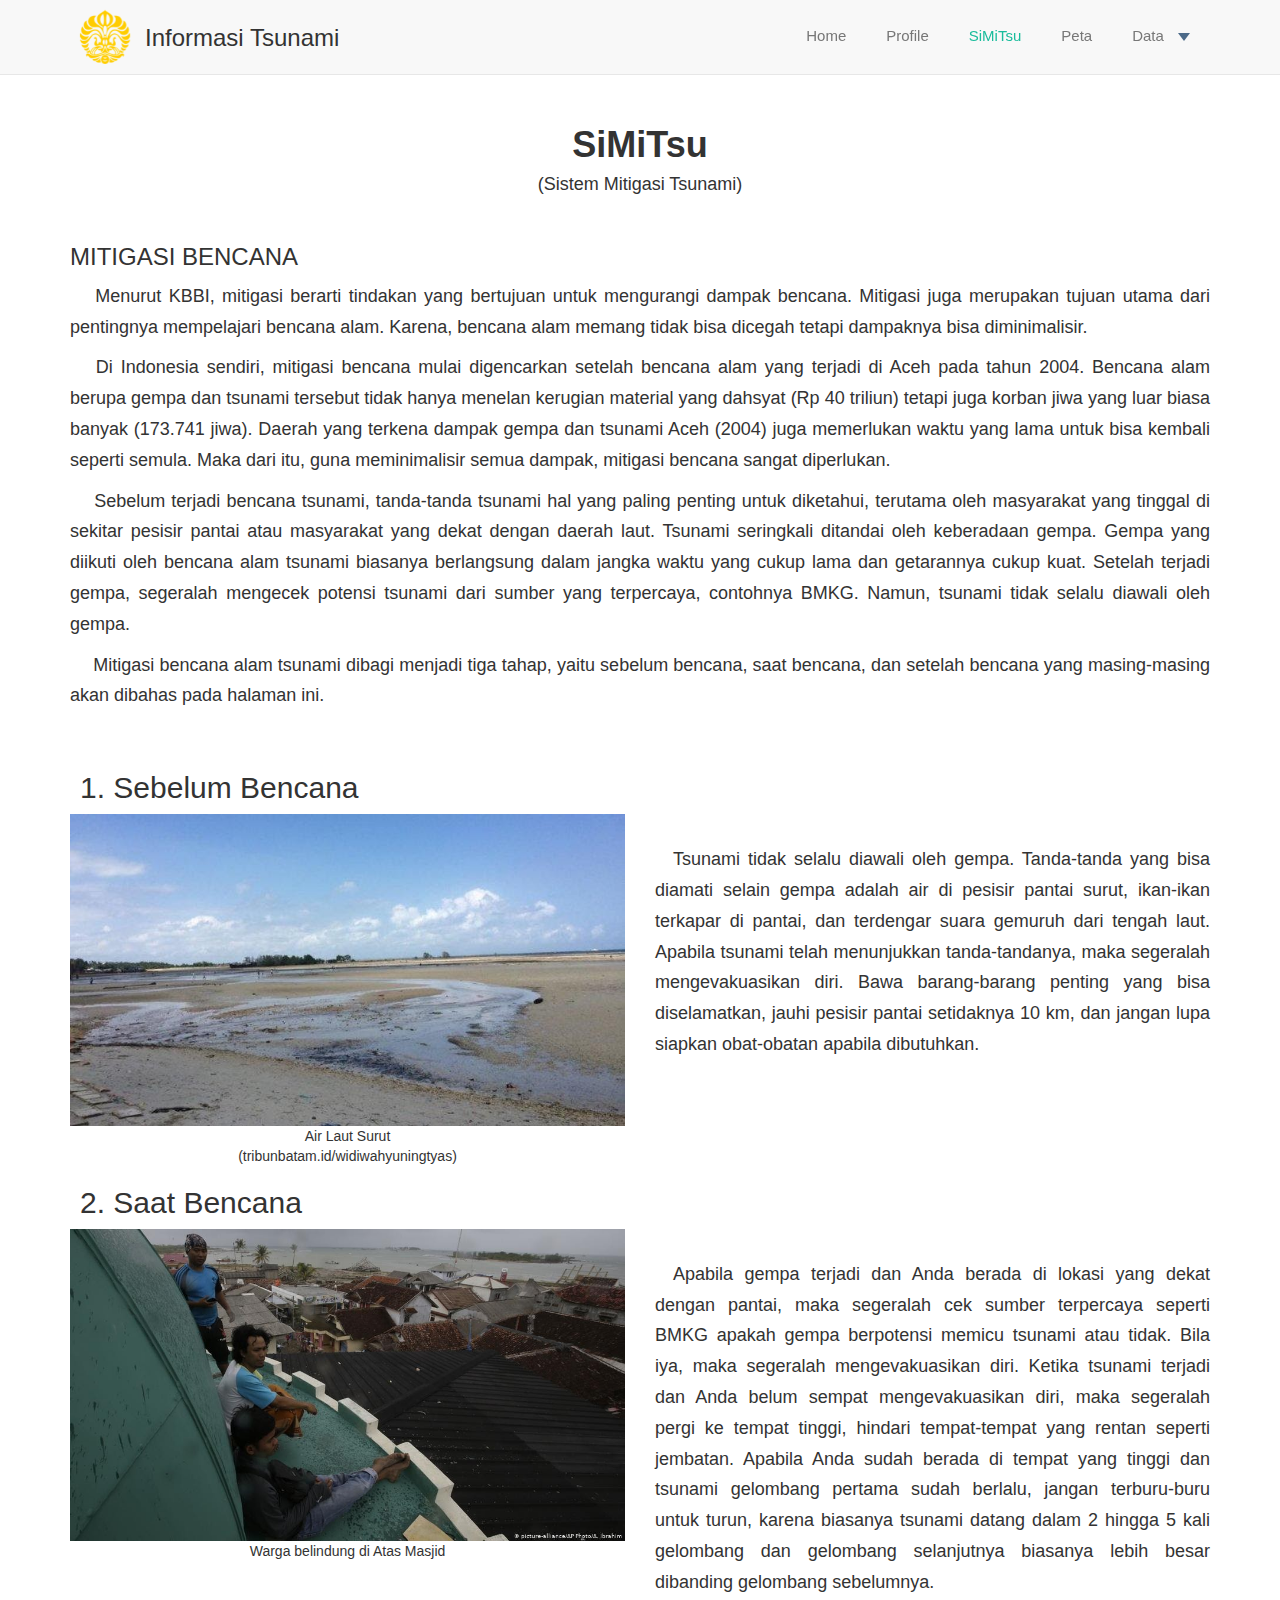
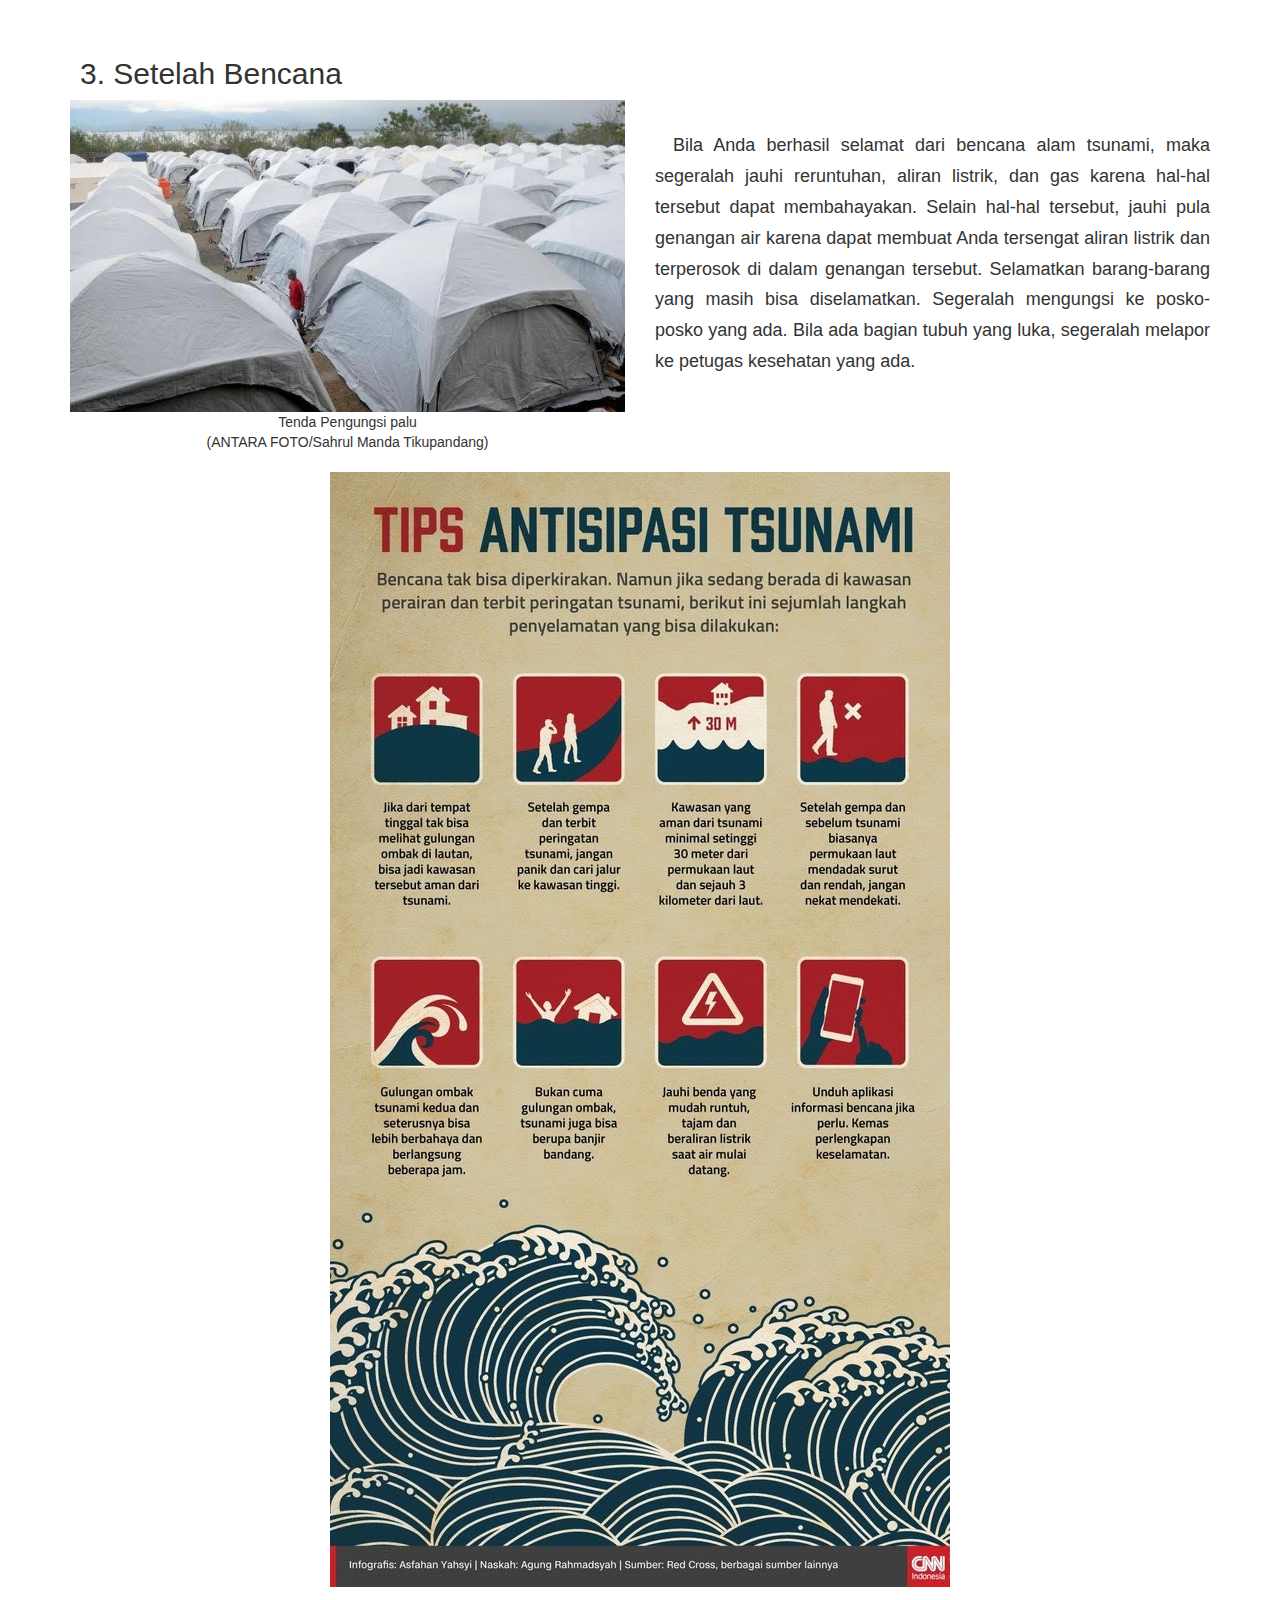
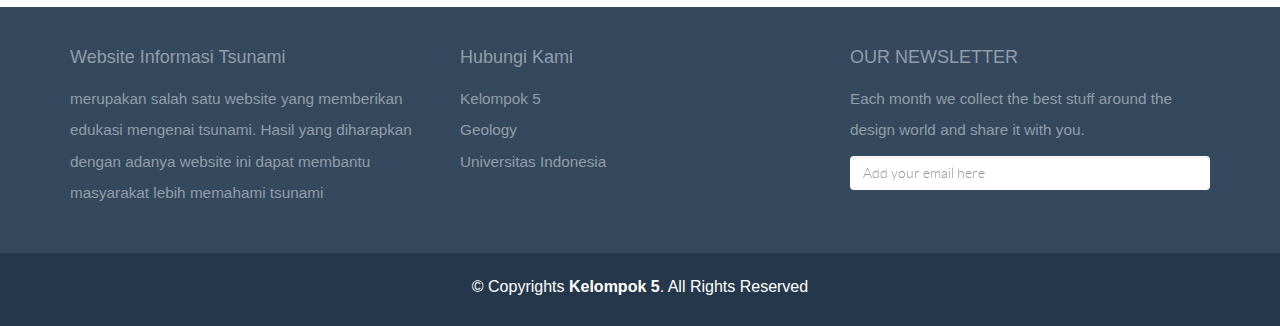
<file: mitigasi.html>
<!DOCTYPE html>
<html lang="en">

<head>
  <meta charset="utf-8">
  <title>Informasi mengenai tsunami di indonesia</title>
  <meta content="width=device-width, initial-scale=1.0" name="viewport">
  <meta content="" name="keywords">
  <meta content="" name="description">

  <!-- Favicons -->
  <link href="img/logo.png" rel="icon">
  <link href="img/logo.png" rel="apple-touch-icon">

  <!-- Libraries CSS Files -->
  <link href="lib/flat-ui/css/flat-ui.css" rel="stylesheet">
  <!-- Bootstrap CSS File -->
  <link href="css/bootstrap.min.css" rel="stylesheet">

  <!-- Main Stylesheet File -->
  <link href="css/style.css" rel="stylesheet">


  <!-- =======================================================
      Template Name: AL
      Template URL: https://templatemag.com/good-bootstrap-corporate-template/
      Author: TemplateMag.com
      License: https://templatemag.com/license/
    ======================================================= -->
</head>

<body>


  <!-- Fixed navbar-bs -->
  <div class="navbar navbar-default navbar-fixed-top">
    <div class="container-bs">
      <div class="navbar-header">
        <button type="button" class="navbar-toggle" data-toggle="collapse" data-target=".navbar-collapse">
          <span class="icon-bar"></span>
          <span class="icon-bar"></span>
          <span class="icon-bar"></span>
        </button>

        <a style="float: left;" href="./">
          <img style="margin: 10px;" src="img/logo.png " alt="" width="50">
        </a>
        <h3 class="navbar-kiri" href="">Informasi Tsunami</h3>
      </div>

      <div class="navbar-collapse collapse">
        <ul class="nav navbar-nav">
          <li>
            <a href="./">Home</a>
          </li>
          <li><a href="profile.html">Profile</a></li>
          <li class="dropdown active"><a href="mitigasi.html">SiMiTsu</a></li>
          <li><a href="peta.html">Peta</a></li>
          <!-- <li><a href="statistik.html">Data</a></li> -->

          <li class="dropdown">
            <a href="#" class="dropdown-toggle" data-toggle="dropdown">Data <b class="caret"></b></a>
            <ul class="dropdown-menu">
              <li><a href="statistik.html">Statistik</a></li>
              <li><a href="refrensi.html">Refrensi</a></li>
            </ul>
          </li>
          <!-- <li class="dropdown active">
            <a href="#" class="dropdown-toggle" data-toggle="dropdown">Portfolios <b class="caret"></b></a>
            <ul class="dropdown-menu">
              <li><a href="portfolio.html">Portfolio</a></li>
              <li><a href="portfolio4.html">Portfolio 4 Columns</a></li>
              <li class="active"><a href="project-single.html">Single Project</a></li>
            </ul>
          </li> -->
        </ul>
      </div>
      <!--/.nav-collapse -->
    </div>
  </div>
  <div class="container-bs">
    <div class="row">
      <!-- Content Section -->
      <div class="col-lg-12 sinfo">

        <div class="blogcontent">
          <!-- First Post -->
          <!-- <img class="img-responsive" src="img/blog-post03.jpg" alt=""> -->
          <h1 style="text-align: center;"><b> SiMiTsu</b></h1>
          <h4 style="text-align: center;">(Sistem Mitigasi Tsunami)</h4>
          <br>
          <h3>MITIGASI BENCANA</h3>
          <p style="text-align: justify;"> &emsp; Menurut KBBI, mitigasi berarti tindakan yang bertujuan untuk
            mengurangi dampak bencana. Mitigasi juga merupakan tujuan utama dari pentingnya mempelajari bencana alam.
            Karena, bencana alam memang tidak bisa dicegah tetapi dampaknya bisa diminimalisir.</p>
          <p style="text-align: justify;"> &emsp; Di Indonesia sendiri, mitigasi bencana mulai digencarkan setelah
            bencana alam yang terjadi di Aceh pada tahun 2004. Bencana alam berupa gempa dan tsunami tersebut tidak
            hanya menelan kerugian material yang dahsyat (Rp 40 triliun) tetapi juga korban jiwa yang luar biasa banyak
            (173.741 jiwa). Daerah yang terkena dampak gempa dan tsunami Aceh (2004) juga memerlukan waktu yang lama
            untuk bisa kembali seperti semula. Maka dari itu, guna meminimalisir semua dampak, mitigasi bencana sangat
            diperlukan.
          </p>
          <p style="text-align: justify;"> &emsp; Sebelum terjadi bencana tsunami, tanda-tanda tsunami hal yang paling
            penting untuk diketahui, terutama oleh masyarakat yang tinggal di sekitar pesisir pantai atau masyarakat
            yang dekat dengan daerah laut. Tsunami seringkali ditandai oleh keberadaan gempa. Gempa yang diikuti oleh
            bencana alam tsunami biasanya berlangsung dalam jangka waktu yang cukup lama dan getarannya cukup kuat.
            Setelah terjadi gempa, segeralah mengecek potensi tsunami dari sumber yang terpercaya, contohnya BMKG.
            Namun, tsunami tidak selalu diawali oleh gempa. </p>
          <p style="text-align: justify;"> &emsp; Mitigasi bencana alam tsunami dibagi menjadi tiga tahap, yaitu sebelum
            bencana, saat bencana, dan setelah bencana yang masing-masing akan dibahas pada halaman ini.
          </p>
        </div>
      </div>
      
      <div class="col-lg-12">
        <h2 style=" float: left; margin-left: 10px;">1. Sebelum Bencana</h2>
      </div>
      <div class="col-lg-6">
        <img class="img-responsive"
          src="./img/sebelum.jpg"
          alt="">
        <div style="text-align: center;">Air Laut Surut <br>(tribunbatam.id/widiwahyuningtyas)</div>
      </div>
      <div class="col-lg-6">
        <!-- <h4 style="padding-top: 10px; "><b>Pengertian Tsunami</b></h4> -->
        <div style="text-align: justify;" class="sinfo">
          <p> &emsp;Tsunami tidak selalu diawali oleh gempa. Tanda-tanda yang bisa diamati selain gempa adalah air di
            pesisir pantai surut, ikan-ikan terkapar di pantai, dan terdengar suara gemuruh dari tengah laut. Apabila
            tsunami telah menunjukkan tanda-tandanya, maka segeralah mengevakuasikan diri. Bawa barang-barang penting
            yang bisa diselamatkan, jauhi pesisir pantai setidaknya 10 km, dan jangan lupa siapkan obat-obatan apabila
            dibutuhkan.</p>
        </div>
      </div>
      <div class="col-lg-12">
        <h2 style=" float: left; margin-left: 10px;">2. Saat Bencana</h2>
      </div>
      <div class="col-lg-6">
        <img class="img-responsive"
          src="./img/saat.jpg"
          alt="">
        <div style="text-align: center;">Warga belindung di Atas Masjid
        </div>
      </div>
      <div class="col-lg-6">
        <!-- <h4 style="padding-top: 10px; "><b>Pengertian Tsunami</b></h4> -->
        <div style="text-align: justify;" class="sinfo">
          <p> &emsp;Apabila gempa terjadi dan Anda berada di lokasi yang dekat dengan pantai, maka segeralah cek sumber terpercaya seperti BMKG apakah gempa berpotensi memicu tsunami atau tidak. Bila iya, maka segeralah mengevakuasikan diri. Ketika tsunami terjadi dan Anda belum sempat mengevakuasikan diri, maka segeralah pergi ke tempat tinggi, hindari tempat-tempat yang rentan seperti jembatan. Apabila Anda sudah berada di tempat yang tinggi dan tsunami gelombang pertama sudah berlalu, jangan terburu-buru untuk turun, karena biasanya tsunami datang dalam 2 hingga 5 kali gelombang dan gelombang selanjutnya biasanya lebih besar dibanding gelombang sebelumnya.</p>
        </div>
      </div>
      <div class="col-lg-12">
        <h2 style=" float: left; margin-left: 10px;">3. Setelah Bencana</h2>
      </div>
      <div class="col-lg-6">
        <img class="img-responsive"
          src="./img/setelah.jpg"
          alt="">
        <div style="text-align: center;">Tenda Pengungsi palu <br>(ANTARA FOTO/Sahrul Manda Tikupandang)
        </div>
      </div>
      <div class="col-lg-6">
        <!-- <h4 style="padding-top: 10px; "><b>Pengertian Tsunami</b></h4> -->
        <div style="text-align: justify;" class="sinfo">
          <p> &emsp;Bila Anda berhasil selamat dari bencana alam tsunami, maka segeralah jauhi reruntuhan, aliran listrik, dan gas karena hal-hal tersebut dapat membahayakan. Selain hal-hal tersebut, jauhi pula genangan air karena dapat membuat Anda tersengat aliran listrik dan terperosok di dalam genangan tersebut. Selamatkan barang-barang yang masih bisa diselamatkan. Segeralah mengungsi ke posko-posko yang ada. Bila ada bagian tubuh yang luka, segeralah melapor ke petugas kesehatan yang ada.</p>
        </div>
      </div>
      <div class="col-lg-12">
        <br>
        <img class="img-responsive" style="margin:auto;" src="./img/poster.jpg" alt="">
        <br>
      </div>

    </div>
    <!-- /row -->
  </div>


  <!-- FOOTER -->
  <div id="f">
    <div class="container-bs">
      <div class="row">

        <div class="col-lg-4">
          <p>Website Informasi Tsunami</p>
          <p><small>merupakan salah satu website yang memberikan edukasi mengenai tsunami. Hasil yang diharapkan dengan
              adanya website ini dapat membantu masyarakat lebih memahami tsunami</small></p>
        </div>

        <div class="col-lg-4">
          <p>Hubungi Kami</p>
          <p><small>
              Kelompok 5<br />
              Geology<br />
              Universitas Indonesia
            </small></p>
        </div>

        <div class="col-lg-4">
          <p>OUR NEWSLETTER</p>
          <p><small>Each month we collect the best stuff around the design world and share it with you.</small></p>
          <p><input type="text" placeholder="Add your email here" class="form-control flat" /></p>
        </div>

      </div>
      <!-- /row -->
    </div>
    <!-- /container-bs -->
  </div>
  <div id="copyrights">
    <div class="container">
      <p>
        &copy; Copyrights <strong>Kelompok 5</strong>. All Rights Reserved
      </p>
    </div>
  </div>




  <!-- / copyrights -->

  <!-- JavaScript Libraries -->
  <script src="lib/jquery/jquery.min.js"></script>
  <script src="lib/bootstrap/js/bootstrap.min.js"></script>
  <script src="lib/php-mail-form/validate.js"></script>


  <!-- Template Main Javascript File -->
  <script src="js/main.js"></script>

</body>

</html>
</file>
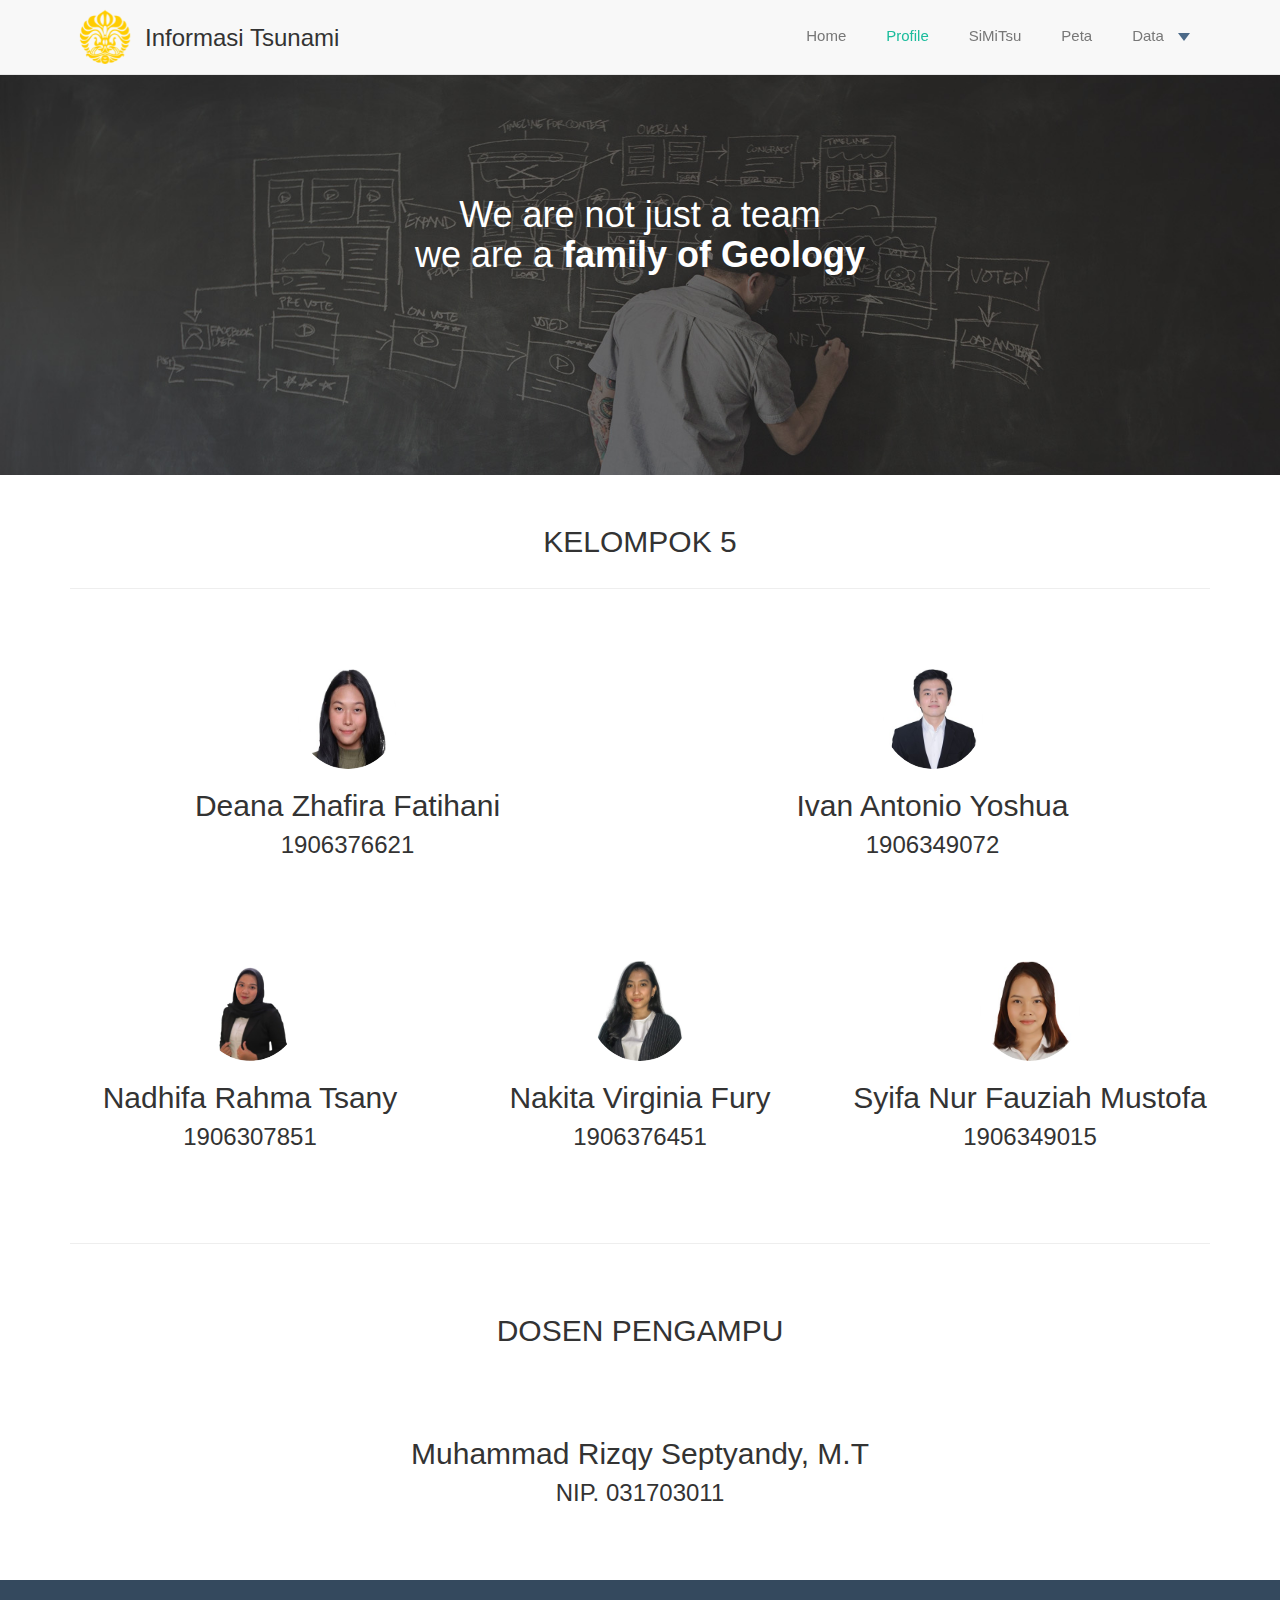
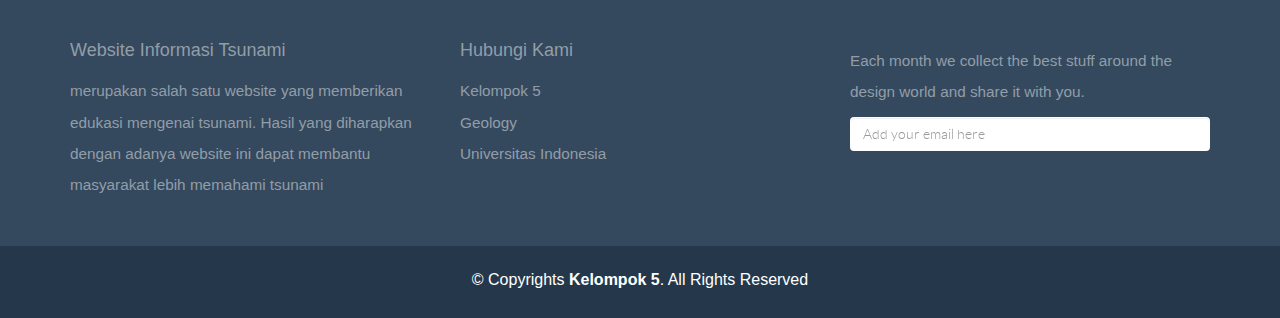
<file: profile.html>
<!DOCTYPE html>
<html lang="en">

<head>
  <meta charset="utf-8">
  <title>Informasi mengenai tsunami di indonesia</title>
  <meta content="width=device-width, initial-scale=1.0" name="viewport">
  <meta content="" name="keywords">
  <meta content="" name="description">

  <!-- Favicons -->
  <link href="img/logo.png" rel="icon">
  <link href="img/logo.png" rel="apple-touch-icon">

  <!-- Libraries CSS Files -->
  <link href="lib/flat-ui/css/flat-ui.css" rel="stylesheet">
  <!-- Bootstrap CSS File -->
  <link href="css/bootstrap.min.css" rel="stylesheet">





  <!-- Main Stylesheet File -->
  <link href="css/style.css" rel="stylesheet">

  <!-- =======================================================
      Template Name: Good
      Template URL: https://templatemag.com/good-bootstrap-corporate-template/
      Author: TemplateMag.com
      License: https://templatemag.com/license/
    ======================================================= -->
</head>

<body>

  <!-- Fixed navbar -->
  <div class="navbar navbar-default navbar-fixed-top">
    <div class="container-bs">
      <div class="navbar-header">
        <button type="button" class="navbar-toggle" data-toggle="collapse" data-target=".navbar-collapse">
          <span class="icon-bar"></span>
          <span class="icon-bar"></span>
          <span class="icon-bar"></span>
        </button>

        <a style="float: left;" href="./">
          <img style="margin: 10px;" src="img/logo.png " alt="" width="50">
        </a>
        <h3 class="navbar-kiri" href="">Informasi Tsunami</h3>
      </div>

      <div class="navbar-collapse collapse">

        <ul class="nav navbar-nav">
          <li class="dropdown">
            <a href="./">Home</a>
          </li>
          <li class="active"><a href="profile.html">Profile</a></li>
          <li><a href="mitigasi.html">SiMiTsu</a></li>
          <li><a href="peta.html">Peta</a></li>
          <li class="dropdown">
            <a href="#" class="dropdown-toggle" data-toggle="dropdown">Data <b class="caret"></b></a>
            <ul class="dropdown-menu">
              <li><a href="statistik.html">Statistik</a></li>
              <li><a href="refrensi.html">Refrensi</a></li>
            </ul>
          </li>
        </ul>
      </div>
      <!--/.nav-collapse -->
    </div>
  </div>



  <!-- Aboutrwrap -->
  <div id="teamwrap">
    <div class="container-bs">
      <div class="row">
        <h1>We are not just a team<br />
          we are a <b>family of Geology</b>
        </h1>
      </div>
    </div>
  </div>
  <!-- /aboutrwrap -->


  <!-- Intro Section -->
  <div class="container-bs sinfo">
    <div class="row">
      <div class="col-lg-8 col-lg-offset-2">
        <h2 style="text-align: center;">KELOMPOK 5</h2>
      </div>
    </div>

    <hr>
  </div>
  <!-- /container -->



  <div class="container-bs flex" style="margin-left: auto; margin-right: auto;">
    <div>
      <div class="row centered ">
        <div class="col-lg-6 sinfo">
          <img class="img-circle" src="img/team/a.jpeg" width="100" height="100" alt="">
          <h2>Deana Zhafira Fatihani</h2>
          <h3 style="max-width: 400px; margin: 0 auto;">1906376621</h3>
          <p><a href="#"><span class="fui-dribbble"></span></a> <a href="#"><span class="fui-mail"></span></a> <a
              href="#"><span class="fui-twitter"></span></a></p>
        </div>

        <!-- col-lg-3 -->

        <div class="col-lg-6 sinfo">
          <img class="img-circle" src="img/team/b.jpeg" width="100" height="100" alt="">
          <h2>Ivan Antonio Yoshua</h2>
          <h3 style="max-width: 400px; margin: 0 auto;">1906349072</h3>
          <p><a href="#"><span class="fui-dribbble"></span></a> <a href="#"><span class="fui-mail"></span></a> <a
              href="#"><span class="fui-twitter"></span></a></p>
        </div>

        <!-- col-lg-3 -->

        <!-- col-lg-3 -->

      </div>
      <div class="row  centered ">

        <div class="col-lg-4 sinfo">
          <img class="img-circle" src="img/team/e.jpeg" width="100" height="100" alt="">
          <h2>Nadhifa Rahma Tsany</h2>
          <h3 style="max-width: 400px; margin: 0 auto;">1906307851</h3>
          <p><a href="#"><span class="fui-dribbble"></span></a> <a href="#"><span class="fui-mail"></span></a> <a
              href="#"><span class="fui-twitter"></span></a></p>
        </div>

        <div class="col-lg-4 sinfo ">
          <img class="img-circle" src="img/team/d.jpeg" width="100" height="100" alt="">
          <h2>Nakita Virginia Fury</h2>
          <h3 style="max-width: 400px; margin: 0 auto;">1906376451</h3>
          <p><a href="#"><span class="fui-dribbble"></span></a> <a href="#"><span class="fui-mail"></span></a> <a
              href="#"><span class="fui-twitter"></span></a></p>
        </div>

        <!-- col-lg-3 -->


        <!-- col-lg-3 -->

        <div class="col-lg-4 sinfo ">
          <img class="img-circle" src="img/team/c.jpeg" width="100" height="100" alt="">
          <h2>Syifa Nur Fauziah Mustofa</h2>
          <h3 style="max-width: 400px; margin: 0 auto;">1906349015</h3>
          <p><a href="#"><span class="fui-dribbble"></span></a> <a href="#"><span class="fui-mail"></span></a> <a
              href="#"><span class="fui-twitter"></span></a></p>
        </div>
        <!-- col-lg-3 -->

      </div>
      <!-- /row -->

      <hr>
    </div>

  </div>
  <!-- container -->
  <!-- Intro Section -->
  <div class="container-bs sinfo">
    <div class="row">
      <div class="col-lg-8 col-lg-offset-2">
        <h2 style="text-align: center;">DOSEN PENGAMPU</h2>
      </div>
    </div>

  </div>

  <div class="container-bs flex" style="margin-left: auto; margin-right: auto;">
    <div>
      <div class="row centered ">
        <div class="col-lg-12 sinfo" >
          <!-- <img class="img-circle" src="img/team/a.jpeg" width="100" height="100" alt=""> -->
          <h2>Muhammad Rizqy Septyandy, M.T</h2>
          <h3 style="max-width: 400px; margin: 0 auto;"> NIP. 031703011</h3>
          <p><a href="#"><span class="fui-dribbble"></span></a> <a href="#"><span class="fui-mail"></span></a> <a
              href="#"><span class="fui-twitter"></span></a></p>
        </div>
      </div>
    </div>
  </div>



  <!-- FOOTER -->
  <div id="f">
    <div class="container-bs">
      <div class="row">

        <br>

        <div class="col-lg-4">
          <p>Website Informasi Tsunami</p>
          <p><small>merupakan salah satu website yang memberikan edukasi mengenai tsunami. Hasil yang diharapkan
              dengan
              adanya website ini dapat membantu masyarakat lebih memahami tsunami</small></p>
        </div>


        <div class="col-lg-4">
          <p>Hubungi Kami</p>
          <p><small>
              Kelompok 5<br />
              Geology<br />
              Universitas Indonesia
            </small></p>
        </div>

        <div class="col-lg-4">
          <p></p>
          <p><small>Each month we collect the best stuff around the design world and share it with you.</small></p>
          <p><input type="text" placeholder="Add your email here" class="form-control flat" /></p>
        </div>

      </div>
      <!-- /row -->
    </div>
    <!-- /container -->
  </div>
  <!-- /Footer -->

  <div id="copyrights">
    <div class="container">
      <p>
        &copy; Copyrights <strong>Kelompok 5</strong>. All Rights Reserved
      </p>
    </div>
  </div>

  <!-- JavaScript Libraries -->
  <script src="lib/jquery/jquery.min.js"></script>
  <script src="lib/bootstrap/js/bootstrap.min.js"></script>
  <script src="lib/php-mail-form/validate.js"></script>

  <!-- Template Main Javascript File -->
  <script src="js/main.js"></script>

</body>

</html>
</file>
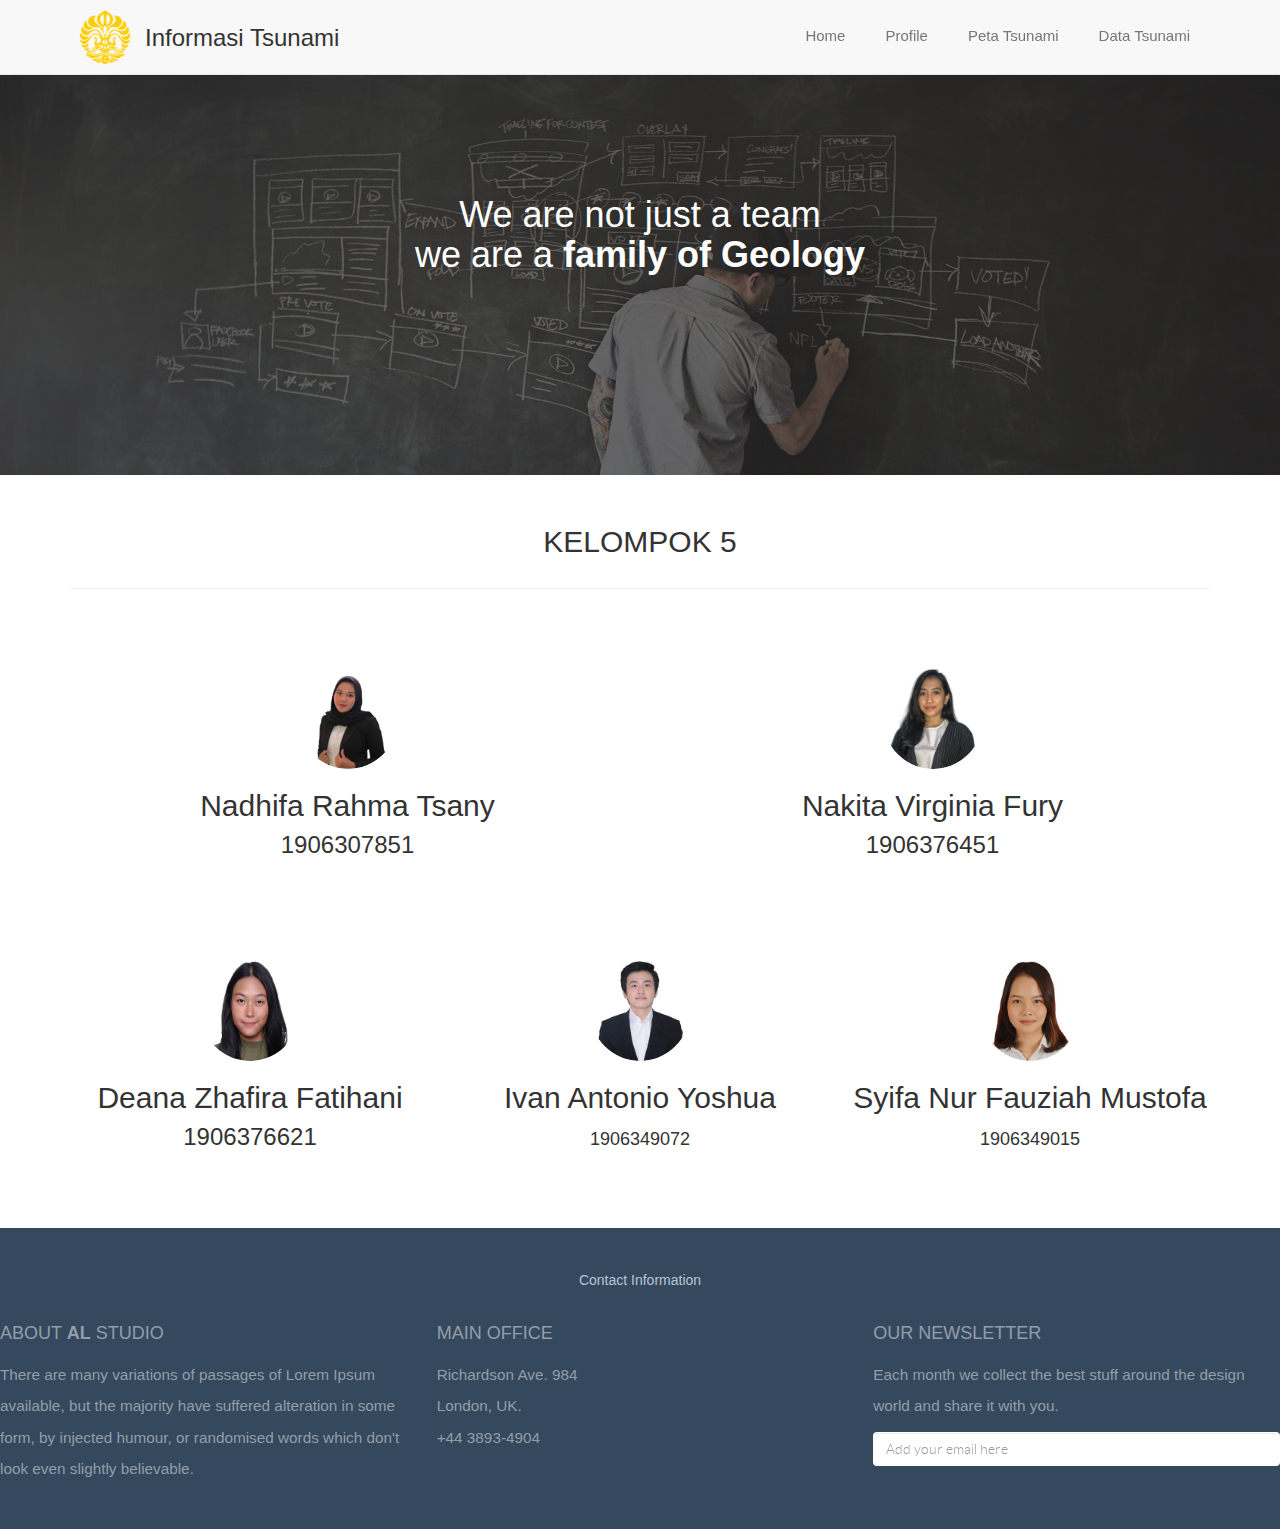
<file: team.html>
<!DOCTYPE html>
<html lang="en">
<head>
  <meta charset="utf-8">
  <title>Good - Bootstrap Corporate Template</title>
  <meta content="width=device-width, initial-scale=1.0" name="viewport">
  <meta content="" name="keywords">
  <meta content="" name="description">

  <!-- Favicons -->
  <link href="img/favicon.png" rel="icon">
  <link href="img/apple-touch-icon.png" rel="apple-touch-icon">

      <!-- Libraries CSS Files -->
      <link href="lib/flat-ui/css/flat-ui.css" rel="stylesheet">
    <!-- Bootstrap CSS File -->
   
    <link href="lib/bootstrap/css/bootstrap.min.css" rel="stylesheet">






  <!-- Main Stylesheet File -->
  <link href="css/style.css" rel="stylesheet">

  <!-- =======================================================
    Template Name: Good
    Template URL: https://templatemag.com/good-bootstrap-corporate-template/
    Author: TemplateMag.com
    License: https://templatemag.com/license/
  ======================================================= -->
</head>

<body>

  <!-- Fixed navbar -->
  <!-- Fixed navbar -->
  <div class="navbar navbar-default navbar-fixed-top">
    <div class="container">
      <div class="navbar-header">
        <button type="button" class="navbar-toggle" data-toggle="collapse" data-target=".navbar-collapse">
          <span class="icon-bar"></span>
          <span class="icon-bar"></span>
          <span class="icon-bar"></span>
        </button>

        <a style="float: left;" href="./">
          <img style="margin: 10px;" src="img/logo.png " alt="" width="50">
        </a>
        <h3 class="navbar-kiri" href="">Informasi Tsunami</h3>
      </div>

      <div class="navbar-collapse collapse">
        <ul class="nav navbar-nav">
          <li class="dropdown">
            <a href="./">Home</a>
          </li>
          <li><a href="team.html">Profile</a></li>
          <li><a href="peta.html">Peta Tsunami</a></li>
          <li><a href="statistik.html">Data Tsunami</a></li>

        </ul>
      </div>
      <!--/.nav-collapse -->
    </div>
  </div>

  <!-- Aboutrwrap -->
  <div id="teamwrap">
    <div class="container">
      <div class="row">
        <h1>We are not just a team<br/>
					we are a <b>family of Geology</b>
				</h1>
      </div>
    </div>
  </div>
  <!-- /aboutrwrap -->


  <!-- Intro Section -->
  <div class="container sinfo">
    <div class="row">
      <div class="col-lg-8 col-lg-offset-2">
        <h2 style="text-align: center;">KELOMPOK 5</h2>
       </div>
    </div>
    
    <hr>
  </div>
  <!-- /container -->


  <div class="container flex" style="margin-left: auto; margin-right: auto;">
    <div>
    <div class="row sinfo centered " >
      <div class="col-lg-6 ">
        <img class="img-circle" src="img/team/e.jpeg" width="100" height="100" alt="">
        <h2>Nadhifa Rahma Tsany</h2>
        <h3 style="max-width: 400px; margin: 0 auto;">1906307851</h3>
        <p><a href="#"><span class="fui-dribbble"></span></a> <a href="#"><span class="fui-mail"></span></a> <a href="#"><span class="fui-twitter"></span></a></p>
      </div>
      <!-- col-lg-3 -->

      <div class="col-lg-6 justify-content-center" >
        <img class="img-circle" src="img/team/d.jpeg" width="100" height="100" alt="">
        <h2>Nakita Virginia Fury</h2>
        <h3 style="max-width: 400px; margin: 0 auto;">1906376451</h3>
        <p><a href="#"><span class="fui-dribbble"></span></a> <a href="#"><span class="fui-mail"></span></a> <a href="#"><span class="fui-twitter"></span></a></p>
      </div>
      <!-- col-lg-3 -->

      <!-- col-lg-3 -->

    </div>

    <div class="row sinfo centered " >
      <div class="col-lg-4 ">
        <img class="img-circle" src="img/team/a.jpeg" width="100" height="100" alt="">
        <h2>Deana Zhafira Fatihani</h2>
        <h3 style="max-width: 400px; margin: 0 auto;">1906376621</h3>
        <p><a href="#"><span class="fui-dribbble"></span></a> <a href="#"><span class="fui-mail"></span></a> <a href="#"><span class="fui-twitter"></span></a></p>
      </div>
      <!-- col-lg-3 -->

      <div class="col-lg-4">
        <img class="img-circle" src="img/team/b.jpeg" width="100" height="100" alt="">
        <h2>Ivan Antonio Yoshua</h2>
        <p style="max-width: 400px; margin: 0 auto;">1906349072</p>
        <p><a href="#"><span class="fui-dribbble"></span></a> <a href="#"><span class="fui-mail"></span></a> <a href="#"><span class="fui-twitter"></span></a></p>
      </div>
      <!-- col-lg-3 -->

      <div class="col-lg-4 ">
        <img class="img-circle" src="img/team/c.jpeg" width="100" height="100" alt="">
        <h2>Syifa Nur Fauziah Mustofa</h2>
        <p style="max-width: 400px; margin: 0 auto;">1906349015</p>
        <p><a href="#"><span class="fui-dribbble"></span></a> <a href="#"><span class="fui-mail"></span></a> <a href="#"><span class="fui-twitter"></span></a></p>
      </div>
      <!-- col-lg-3 -->

    </div>
    <!-- /row -->
    
  </div>
</div>
  <!-- container -->





  <!-- FOOTER -->
 
  <!-- FOOTER -->
  <div id="f">
    <div class="container-bs">
      <div class="row">
        <h5 class="centered">Contact Information</h5>
        <br>

        <div class="col-lg-4">
          <p>ABOUT <b>AL</b> STUDIO</p>
          <p><small>There are many variations of passages of Lorem Ipsum available, but the majority have suffered
              alteration in some form, by injected humour, or randomised words which don't look even slightly
              believable.</small></p>
        </div>

        <div class="col-lg-4">
          <p>MAIN OFFICE</p>
          <p><small>
              Richardson Ave. 984<br />
              London, UK.<br />
              +44 3893-4904
            </small></p>
        </div>

        <div class="col-lg-4">
          <p>OUR NEWSLETTER</p>
          <p><small>Each month we collect the best stuff around the design world and share it with you.</small></p>
          <p><input type="text" placeholder="Add your email here" class="form-control flat" /></p>
        </div>

      </div>
      <!-- /row -->
    </div>
    <!-- /container-bs -->
  </div>

  <!-- JavaScript Libraries -->
  <script src="lib/jquery/jquery.min.js"></script>
  <script src="lib/bootstrap/js/bootstrap.min.js"></script>
  <script src="lib/php-mail-form/validate.js"></script>

  <!-- Template Main Javascript File -->
  <script src="js/main.js"></script>

</body>
</html>
</file>
<file: lib/flat-ui/css/flat-ui.css>
@font-face{font-family:Lato;src:url(../fonts/lato/lato-black-webfont.eot);src:url(../fonts/lato/lato-black-webfont.eot?#iefix) format('embedded-opentype'),url(../fonts/lato/lato-black-webfont.woff) format('woff'),url(../fonts/lato/lato-black-webfont.ttf) format('truetype'),url(../fonts/lato/lato-black-webfont.svg#latoblack) format('svg');font-weight:900;font-style:normal}@font-face{font-family:Lato;src:url(../fonts/lato/lato-bold-webfont.eot);src:url(../fonts/lato/lato-bold-webfont.eot?#iefix) format('embedded-opentype'),url(../fonts/lato/lato-bold-webfont.woff) format('woff'),url(../fonts/lato/lato-bold-webfont.ttf) format('truetype'),url(../fonts/lato/lato-bold-webfont.svg#latobold) format('svg');font-weight:700;font-style:normal}@font-face{font-family:Lato;src:url(../fonts/lato/lato-bolditalic-webfont.eot);src:url(../fonts/lato/lato-bolditalic-webfont.eot?#iefix) format('embedded-opentype'),url(../fonts/lato/lato-bolditalic-webfont.woff) format('woff'),url(../fonts/lato/lato-bolditalic-webfont.ttf) format('truetype'),url(../fonts/lato/lato-bolditalic-webfont.svg#latobold_italic) format('svg');font-weight:700;font-style:italic}@font-face{font-family:Lato;src:url(../fonts/lato/lato-italic-webfont.eot);src:url(../fonts/lato/lato-italic-webfont.eot?#iefix) format('embedded-opentype'),url(../fonts/lato/lato-italic-webfont.woff) format('woff'),url(../fonts/lato/lato-italic-webfont.ttf) format('truetype'),url(../fonts/lato/lato-italic-webfont.svg#latoitalic) format('svg');font-weight:400;font-style:italic}@font-face{font-family:Lato;src:url(../fonts/lato/lato-light-webfont.eot);src:url(../fonts/lato/lato-light-webfont.eot?#iefix) format('embedded-opentype'),url(../fonts/lato/lato-light-webfont.woff) format('woff'),url(../fonts/lato/lato-light-webfont.ttf) format('truetype'),url(../fonts/lato/lato-light-webfont.svg#latolight) format('svg');font-weight:300;font-style:normal}@font-face{font-family:Lato;src:url(../fonts/lato/lato-regular-webfont.eot);src:url(../fonts/lato/lato-regular-webfont.eot?#iefix) format('embedded-opentype'),url(../fonts/lato/lato-regular-webfont.woff) format('woff'),url(../fonts/lato/lato-regular-webfont.ttf) format('truetype'),url(../fonts/lato/lato-regular-webfont.svg#latoregular) format('svg');font-weight:400;font-style:normal}@font-face{font-family:Flat-UI-Icons;src:url(../fonts/Flat-UI-Icons.eot);src:url(../fonts/Flat-UI-Icons.eot?#iefix) format("embedded-opentype"),url(../fonts/Flat-UI-Icons.woff) format("woff"),url(../fonts/Flat-UI-Icons.ttf) format("truetype"),url(../fonts/Flat-UI-Icons.svg#Flat-UI-Icons) format("svg");font-weight:400;font-style:normal}[data-icon]:before{font-family:Flat-UI-Icons;content:attr(data-icon);speak:none;font-weight:400;font-variant:normal;text-transform:none;-webkit-font-smoothing:antialiased}.fui-triangle-up,.fui-triangle-up-small,.fui-triangle-right-large,.fui-triangle-left-large,.fui-triangle-down,.fui-info,.fui-alert,.fui-question,.fui-window,.fui-windows,.fui-arrow-right,.fui-arrow-left,.fui-loop,.fui-cmd,.fui-mic,.fui-triangle-down-small,.fui-check-inverted,.fui-heart,.fui-location,.fui-plus,.fui-check,.fui-cross,.fui-list,.fui-new,.fui-video,.fui-photo,.fui-volume,.fui-time,.fui-eye,.fui-chat,.fui-home,.fui-upload,.fui-search,.fui-user,.fui-mail,.fui-lock,.fui-power,.fui-star,.fui-calendar,.fui-gear,.fui-book,.fui-exit,.fui-trash,.fui-folder,.fui-bubble,.fui-cross-inverted,.fui-plus-inverted,.fui-export,.fui-radio-unchecked,.fui-radio-checked,.fui-checkbox-unchecked,.fui-checkbox-checked,.fui-flat,.fui-calendar-solid,.fui-star-2,.fui-credit-card,.fui-clip,.fui-link,.fui-pause,.fui-play,.fui-tag,.fui-document,.fui-image,.fui-facebook,.fui-youtube,.fui-vimeo,.fui-twitter,.fui-stumbleupon,.fui-spotify,.fui-skype,.fui-pinterest,.fui-path,.fui-myspace,.fui-linkedin,.fui-googleplus,.fui-dribbble,.fui-blogger,.fui-behance,.fui-list-thumbnailed,.fui-list-small-thumbnails,.fui-list-numbered,.fui-list-large-thumbnails,.fui-list-columned,.fui-list-bulleted{display:inline-block;font-family:Flat-UI-Icons;speak:none;font-style:normal;font-weight:400;font-variant:normal;text-transform:none;-webkit-font-smoothing:antialiased}.fui-triangle-up:before{content:"\e000"}.fui-triangle-up-small:before{content:"\e001"}.fui-triangle-right-large:before{content:"\e002"}.fui-triangle-left-large:before{content:"\e003"}.fui-triangle-down:before{content:"\e004"}.fui-info:before{content:"\e016"}.fui-alert:before{content:"\e017"}.fui-question:before{content:"\e018"}.fui-window:before{content:"\e019"}.fui-windows:before{content:"\e01a"}.fui-arrow-right:before{content:"\e02c"}.fui-arrow-left:before{content:"\e02d"}.fui-loop:before{content:"\e02e"}.fui-cmd:before{content:"\e02f"}.fui-mic:before{content:"\e030"}.fui-triangle-down-small:before{content:"\e005"}.fui-check-inverted:before{content:"\e006"}.fui-heart:before{content:"\e007"}.fui-location:before{content:"\e008"}.fui-plus:before{content:"\e009"}.fui-check:before{content:"\e00a"}.fui-cross:before{content:"\e00b"}.fui-list:before{content:"\e00c"}.fui-new:before{content:"\e00d"}.fui-video:before{content:"\e00e"}.fui-photo:before{content:"\e00f"}.fui-volume:before{content:"\e010"}.fui-time:before{content:"\e011"}.fui-eye:before{content:"\e012"}.fui-chat:before{content:"\e013"}.fui-home:before{content:"\e015"}.fui-upload:before{content:"\e01b"}.fui-search:before{content:"\e01c"}.fui-user:before{content:"\e01d"}.fui-mail:before{content:"\e01e"}.fui-lock:before{content:"\e01f"}.fui-power:before{content:"\e020"}.fui-star:before{content:"\e021"}.fui-calendar:before{content:"\e023"}.fui-gear:before{content:"\e024"}.fui-book:before{content:"\e025"}.fui-exit:before{content:"\e026"}.fui-trash:before{content:"\e027"}.fui-folder:before{content:"\e028"}.fui-bubble:before{content:"\e029"}.fui-cross-inverted:before{content:"\e02a"}.fui-plus-inverted:before{content:"\e031"}.fui-export:before{content:"\e014"}.fui-radio-unchecked:before{content:"\e02b"}.fui-radio-checked:before{content:"\e032"}.fui-checkbox-unchecked:before{content:"\e033"}.fui-checkbox-checked:before{content:"\e034"}.fui-flat:before{content:"\e035"}.fui-calendar-solid:before{content:"\e022"}.fui-star-2:before{content:"\e036"}.fui-credit-card:before{content:"\e037"}.fui-clip:before{content:"\e038"}.fui-link:before{content:"\e039"}.fui-pause:before{content:"\e03b"}.fui-play:before{content:"\e03c"}.fui-tag:before{content:"\e03d"}.fui-document:before{content:"\e03e"}.fui-image:before{content:"\e03a"}.fui-facebook:before{content:"\e03f"}.fui-youtube:before{content:"\e040"}.fui-vimeo:before{content:"\e041"}.fui-twitter:before{content:"\e042"}.fui-stumbleupon:before{content:"\e043"}.fui-spotify:before{content:"\e044"}.fui-skype:before{content:"\e045"}.fui-pinterest:before{content:"\e046"}.fui-path:before{content:"\e047"}.fui-myspace:before{content:"\e048"}.fui-linkedin:before{content:"\e049"}.fui-googleplus:before{content:"\e04a"}.fui-dribbble:before{content:"\e04c"}.fui-blogger:before{content:"\e04d"}.fui-behance:before{content:"\e04e"}.fui-list-thumbnailed:before{content:"\e04b"}.fui-list-small-thumbnails:before{content:"\e04f"}.fui-list-numbered:before{content:"\e050"}.fui-list-large-thumbnails:before{content:"\e051"}.fui-list-columned:before{content:"\e052"}.fui-list-bulleted:before{content:"\e053"}.inline-block{display:inline-block;zoom:1;*display:inline}.clearfix{*zoom:1}.clearfix:before,.clearfix:after{display:table;content:""}.clearfix:after{clear:both}.drop-ie-gradient{filter:unquote("progid:DXImageTransform.Microsoft.gradient(enabled = false)")}.dropdown-arrow-inverse{border-bottom-color:#34495e!important;border-top-color:#34495e!important}body{font-family:Lato,Helvetica,Arial,sans-serif;font-size:14px;line-height:1.231;color:#34495e;background-color:#fff}a{color:#16a085;text-decoration:none;-webkit-transition:.25s;-moz-transition:.25s;-o-transition:.25s;transition:.25s;-webkit-backface-visibility:hidden}a:hover,a:focus{color:#1abc9c;text-decoration:none}.img-rounded{border-radius:6px}.img-comment{font-size:15px;line-height:1.231;font-style:italic;margin:24px 0}p{font-size:18px;line-height:1.71109}.lead{font-size:28px;line-height:1.4642745000000001;font-weight:300}@media (min-width:768px){.lead{font-size:21px}}small{font-size:83%;line-height:2.050846}.text-primary{color:#1abc9c}a.text-primary:hover,a.text-primary:focus{color:#15967d}.text-success{color:#2ecc71}a.text-success:hover,a.text-success:focus{color:#25a35a}.text-danger{color:#e74c3c}a.text-danger:hover,a.text-danger:focus{color:#b93d30}.text-warning{color:#f1c40f}a.text-warning:hover,a.text-warning:focus{color:#c19d0c}.text-info{color:#3498db}a.text-info:hover,a.text-info:focus{color:#2a7aaf}.text-inverse{color:#fff}a.text-inverse:hover,a.text-inverse:focus{color:#ccc}.text-muted{color:#bdc3c7}a.text-muted:hover,a.text-muted:focus{color:#979c9f}h1,h2,h3,h4,h5,h6,.h1,.h2,.h3,.h4,.h5,.h6{font-family:Lato,Helvetica,Arial,sans-serif;font-weight:300;line-height:1.2}h1 small,h2 small,h3 small,h4 small,h5 small,h6 small,.h1 small,.h2 small,.h3 small,.h4 small,.h5 small,.h6 small{color:#7f8c9a}h1,h2,h3{margin-top:2px;margin-bottom:4px}h4,h5,h6{margin-top:4px;margin-bottom:6px}h6{font-weight:400}h1,.h1{font-size:61px}h2,.h2{font-size:52px}h3,.h3{font-size:40px}h4,.h4{font-size:29px}h5,.h5{font-size:28px}h6,.h6{font-size:24px}h1 small,.h1 small{font-size:24px}h2 small,.h2 small{font-size:18px}h3 small,.h3 small,h4 small,.h4 small{font-size:14px}blockquote{position:relative;border-left:0;padding:0 0 0 19px}blockquote:before{position:absolute;left:0;width:3px;height:100%;top:0;bottom:0;background-color:#ebedee;content:"";border-radius:2px}blockquote p{font-size:21px;line-height:2;font-weight:400;margin-bottom:.4em}blockquote small{font-size:19px;line-height:2;font-style:italic;color:#34495e}blockquote small:before{content:""}address{margin-bottom:1.231;line-height:1.231}.btn,.btn-group>.btn,.btn-group>.dropdown-menu,.btn-group>.popover{font-size:15px;font-weight:400}.btn-block{white-space:normal}.btn{border:0;background:#bdc3c7;color:#fff;padding:9px 12px 10px;line-height:22px;text-decoration:none;border-radius:6px;-webkit-transition:.25s linear;-moz-transition:.25s linear;-o-transition:.25s linear;transition:.25s linear;-webkit-backface-visibility:hidden;-webkit-user-select:none;-moz-user-select:none;-ms-user-select:none;-o-user-select:none;user-select:none}.btn:hover,.btn:focus,.btn-group:focus .btn.dropdown-toggle{background-color:#cacfd2;color:#fff;outline:0;-webkit-transition:.25s;-moz-transition:.25s;-o-transition:.25s;transition:.25s;-webkit-backface-visibility:hidden}.btn:active,.btn-group.open .btn.dropdown-toggle,.btn.active{background-color:#a1a6a9;color:rgba(255,255,255,.75);-webkit-box-shadow:none;-moz-box-shadow:none;box-shadow:none}.btn.disabled,.btn[disabled]{background-color:#bdc3c7;color:rgba(255,255,255,.75);opacity:.7;filter:alpha(opacity=70)}.btn.btn-hg,.input-group-hg .btn{font-size:22px;line-height:22px;padding:15px 20px 16px}.btn.btn-hg>[class^=fui-],.input-group-hg .btn>[class^=fui-]{top:1px}.btn.btn-hg>[class^=fui-].pull-right,.input-group-hg .btn>[class^=fui-].pull-right{margin-right:-2px}.btn.btn-lg,.input-group-lg .btn{font-size:17px;line-height:20px;padding:12px 18px 13px}.btn.btn-lg>[class^=fui-],.input-group-lg .btn>[class^=fui-]{top:0}.btn.btn-lg>[class^=fui-].pull-right,.input-group-lg .btn>[class^=fui-].pull-right{margin-right:-2px}.btn.btn-sm,.input-group-sm .btn{font-size:13px;line-height:20px;padding:6px 13px 8px}.btn.btn-sm>[class^=fui-],.input-group-sm .btn>[class^=fui-]{top:0}.btn.btn-xs,.input-group-xs .btn{font-size:12px;padding:8px 13px 9px;line-height:1.2}.btn.btn-xs>[class^=fui-],.input-group-xs .btn>[class^=fui-]{top:0}.btn.btn-embossed{-webkit-box-shadow:inset 0 -2px 0 rgba(0,0,0,.15);-moz-box-shadow:inset 0 -2px 0 rgba(0,0,0,.15);box-shadow:inset 0 -2px 0 rgba(0,0,0,.15)}.btn.btn-embossed.active,.btn.btn-embossed:active{-webkit-box-shadow:inset 0 2px 0 rgba(0,0,0,.15);-moz-box-shadow:inset 0 2px 0 rgba(0,0,0,.15);box-shadow:inset 0 2px 0 rgba(0,0,0,.15)}.btn.btn-wide{min-width:140px;padding-left:30px;padding-right:30px}.btn.btn-primary{background-color:#1abc9c}.btn.btn-primary:hover,.btn.btn-primary:focus,.btn-group:focus .btn.btn-primary.dropdown-toggle{background-color:#48c9b0}.btn.btn-primary:active,.btn-group.open .btn.btn-primary.dropdown-toggle,.btn.btn-primary.active{background-color:#16a085}.btn.btn-info{background-color:#3498db}.btn.btn-info:hover,.btn.btn-info:focus,.btn-group:focus .btn.btn-info.dropdown-toggle{background-color:#5dade2}.btn.btn-info:active,.btn-group.open .btn.btn-info.dropdown-toggle,.btn.btn-info.active{background-color:#2c81ba}.btn.btn-danger{background-color:#e74c3c}.btn.btn-danger:hover,.btn.btn-danger:focus,.btn-group:focus .btn.btn-danger.dropdown-toggle{background-color:#ec7063}.btn.btn-danger:active,.btn-group.open .btn.btn-danger.dropdown-toggle,.btn.btn-danger.active{background-color:#c44133}.btn.btn-success{background-color:#2ecc71}.btn.btn-success:hover,.btn.btn-success:focus,.btn-group:focus .btn.btn-success.dropdown-toggle{background-color:#58d68d}.btn.btn-success:active,.btn-group.open .btn.btn-success.dropdown-toggle,.btn.btn-success.active{background-color:#27ad60}.btn.btn-warning{background-color:#f1c40f}.btn.btn-warning:hover,.btn.btn-warning:focus,.btn-group:focus .btn.btn-warning.dropdown-toggle{background-color:#f5d313}.btn.btn-warning:active,.btn-group.open .btn.btn-warning.dropdown-toggle,.btn.btn-warning.active{background-color:#cda70d}.btn.btn-inverse{background-color:#34495e}.btn.btn-inverse:hover,.btn.btn-inverse:focus,.btn-group:focus .btn.btn-inverse.dropdown-toggle{background-color:#415b76}.btn.btn-inverse:active,.btn-group.open .btn.btn-inverse.dropdown-toggle,.btn.btn-inverse.active{background-color:#2c3e50}.btn.btn-default{background-color:#bdc3c7}.btn.btn-default:hover,.btn.btn-default:focus,.btn-group:focus .btn.btn-default.dropdown-toggle{background-color:#cacfd2}.btn.btn-default:active,.btn-group.open .btn.btn-default.dropdown-toggle,.btn.btn-default.active{background-color:#a1a6a9}.btn>[class^=fui-]{margin:0 1px;position:relative;top:1px;vertical-align:top;display:inline-block;zoom:1;*display:inline}.btn>[class^=fui-].pull-right{margin-right:0}.btn-toolbar .btn.active{color:#fff}.btn-toolbar .btn:first-child{border-radius:6px 0 0 6px}.btn-toolbar .btn:last-child{border-radius:0 6px 6px 0}.btn-toolbar .btn>[class^=fui-]{font-size:16px;top:0;margin:0 4px}.btn-tip{font-weight:300;padding-left:10px}.btn-group>.btn{border-radius:0;text-align:center}.btn-group>.btn:active+.btn,.btn-group>.btn.active+.btn{border-left-color:transparent}.btn-group>.btn:first-of-type,.btn-group>.btn:first-of-type:not(:first-child):not(:last-child):not(.dropdown-toggle){border-top-left-radius:6px;border-bottom-left-radius:6px}.btn-group>.btn:last-of-type,.btn-group>.btn:last-of-type:not(:first-child):not(:last-child):not(.dropdown-toggle){border-top-right-radius:6px;border-bottom-right-radius:6px}.btn-group>.btn+.btn{margin-left:0}.btn-group>.btn+.dropdown-toggle{border-left:2px solid rgba(52,73,94,.15);padding-left:13px;padding-right:13px;-webkit-box-shadow:none;-moz-box-shadow:none;box-shadow:none}.btn-group>.btn+.dropdown-toggle .caret{margin-left:3px;margin-right:3px}.btn-group>.btn.btn-gh+.dropdown-toggle .caret{margin-left:7px;margin-right:7px}.btn-group>.btn.btn-sm+.dropdown-toggle .caret{margin-left:0;margin-right:0}[class*=btn-social-]{padding-top:8px!important}.btn-social-pinterest{background-color:#cb2028}.btn-social-pinterest:hover,.btn-social-pinterest:focus{background-color:#d54d53}.btn-social-pinterest:active,.btn-social-pinterest.active{background-color:#ad1b22}.btn-social-linkedin{background-color:#0072b5}.btn-social-linkedin:hover,.btn-social-linkedin:focus{background-color:#338ec4}.btn-social-linkedin:active,.btn-social-linkedin.active{background-color:#00619a}.btn-social-stumbleupon{background-color:#ed4a13}.btn-social-stumbleupon:hover,.btn-social-stumbleupon:focus{background-color:#f16e42}.btn-social-stumbleupon:active,.btn-social-stumbleupon.active{background-color:#c93f10}.btn-social-googleplus{background-color:#2d2d2d}.btn-social-googleplus:hover,.btn-social-googleplus:focus{background-color:#575757}.btn-social-googleplus:active,.btn-social-googleplus.active{background-color:#262626}.btn-social-facebook{background-color:#2f4b93}.btn-social-facebook:hover,.btn-social-facebook:focus{background-color:#596fa9}.btn-social-facebook:active,.btn-social-facebook.active{background-color:#28407d}.btn-social-twitter{background-color:#00bdef}.btn-social-twitter:hover,.btn-social-twitter:focus{background-color:#33caf2}.btn-social-twitter:active,.btn-social-twitter.active{background-color:#00a1cb}@media (max-width:480px){.btn.btn-block{margin:9px 0 18px}}.caret{border-width:8px 6px;border-bottom-color:#34495e;border-top-color:#34495e;border-style:solid;border-bottom-style:none;-webkit-transition:.25s;-moz-transition:.25s;-o-transition:.25s;transition:.25s;-webkit-backface-visibility:hidden;-webkit-transform:scale(1.001);-moz-transform:scale(1.001);-ms-transform:scale(1.001);-o-transform:scale(1.001);transform:scale(1.001)}.dropup .caret,.dropup .btn-lg .caret,.navbar-fixed-bottom .dropdown .caret{border-bottom-width:8px}.btn-lg .caret{border-top-width:8px;border-right-width:6px;border-left-width:6px}.navbar{font-size:16px;font-weight:200;border-radius:0;border:0}.navbar .navbar-brand{border-radius:0;color:#526476;font-size:20px;line-height:29.55px;font-weight:900;margin-left:-15px;padding:23px 28px 24px 17px;text-shadow:none;display:inline-block}.navbar .navbar-brand:hover,.navbar .navbar-brand:focus{color:#1abc9c}.navbar .navbar-brand[class*=fui-]{font-weight:400}.navbar .navbar-brand small{line-height:1}.navbar .nav{margin-right:0;display:inline-block;float:right}.navbar .nav>li{position:relative;display:inline-block}.navbar .nav>li:hover>ul{opacity:1;top:100%;visibility:visible;z-index:100;-webkit-transform:scale(1,1);display:block\9}.navbar .nav>li.active>a,.navbar .nav>li.active>a:hover,.navbar .nav>li.active>a:focus{background:0 0;color:#1abc9c;-webkit-box-shadow:none;-moz-box-shadow:none;box-shadow:none}.navbar .nav>li:first-child{border-radius:0}.navbar .nav>li:last-child{border-radius:0}.navbar .nav>li>ul{padding-top:13px;top:80%;padding-left:0}.navbar .nav>li>ul:before{content:"";border-style:solid;border-width:0 9px 9px;border-color:transparent transparent #34495e;height:0;position:absolute;left:15px;top:5px;width:0;-webkit-transform:rotate(360deg)}.navbar .nav>li>ul li:hover ul{opacity:1;-webkit-transform:scale(1,1);visibility:visible;display:block\9}.navbar .nav>li>ul li ul{left:100%}.navbar .nav>li>a{color:#526476;display:inline-block;font-weight:300;font-size:15px;line-height:28px;padding:22px 20px;text-shadow:none;-webkit-transition:background-color .25s,color .25s,border-bottom-color .25s;-moz-transition:background-color .25s,color .25s,border-bottom-color .25s;-o-transition:background-color .25s,color .25s,border-bottom-color .25s;transition:background-color .25s,color .25s,border-bottom-color .25s;-webkit-backface-visibility:hidden}.navbar .nav>li>a:hover,.navbar .nav>li>a:focus{color:#1abc9c;background-color:transparent}.navbar .nav>li>a[class*=fui-]{font-size:24px;font-weight:400}.navbar .nav>li>a>[class*=fui-]{font-size:24px;margin:-4px 0 0;position:relative;top:4px}.navbar .nav>li>a>[class*=fui-]+*{margin-left:12px}.navbar .nav ul{border-radius:0;left:0;list-style-type:none;margin-left:0;opacity:0;position:absolute;top:0;width:234px;-webkit-transform:scale(1,.99);-webkit-transform-origin:0 0;visibility:hidden;-webkit-transition:.3s ease-out;-moz-transition:.3s ease-out;-o-transition:.3s ease-out;transition:.3s ease-out;-webkit-backface-visibility:hidden}.navbar .nav ul ul{left:95%;padding-left:5px}.navbar .nav ul li{background-color:#34495e;padding:0 3px 3px;position:relative}.navbar .nav ul li:first-child{border-radius:6px 6px 0 0;padding-top:3px}.navbar .nav ul li:last-child{border-radius:0 0 6px 6px}.navbar .nav ul li.active>a,.navbar .nav ul li.active>a:hover,.navbar .nav ul li.active>a:focus{background-color:#1abc9c;color:#fff;padding-left:9px;padding-right:9px}.navbar .nav ul li.active+li>a{padding-left:9px;padding-right:9px}.navbar .nav ul a{border-radius:2px;color:#fff;display:block;font-size:14px;padding:6px 9px;text-decoration:none}.navbar .nav ul a:hover{background-color:#1abc9c}.navbar .btn-navbar{background:0 0;border:0;color:#34495e;margin:18px 15px 14px;text-shadow:none;display:none}.navbar .btn-navbar:hover,.navbar .btn-navbar:focus{background:0 0;color:#1abc9c}.navbar .btn-navbar:before{content:"\e00c";font-family:Flat-UI-Icons;font-size:22px;font-style:normal;font-weight:400;-webkit-font-smoothing:antialiased}.navbar .btn-navbar .icon-bar{display:none}.navbar-inner{background:#eceef0;border:0;padding-left:0;padding-right:0;border-radius:6px}.navbar-inverse{font-size:17px}.navbar-inverse .navbar-inner{background:#34495e}.navbar-inverse .navbar-brand{border-bottom:2px solid #2c3e50;border-right:2px solid #2c3e50;color:#fff;padding:10px 28px 11px 32px}.navbar-inverse .btn-navbar{color:#fff;margin:7px 10px}.navbar-inverse .btn-icon{margin:8px 5px 8px 15px}.navbar-inverse .nav>li:first-child.active>a{padding-left:20px}.navbar-inverse .nav>li:first-child>a{border-left:0}.navbar-inverse .nav>li.active>a,.navbar-inverse .nav>li.active>a:hover,.navbar-inverse .nav>li.active>a:focus{background-color:#1abc9c;border-bottom-color:#16a085;border-left:0;color:#fff;padding-left:20px}.navbar-inverse .nav>li.active+li>a{border-left:0;padding-left:20px}.navbar-inverse .nav>li>a{font-size:16px;border-bottom:2px solid #2c3e50;border-left:2px solid #2c3e50;color:#fff;padding:16px 20px 15px;line-height:20px}.navbar-inverse .nav.pull-right{margin-right:-15px}.navbar-inverse .nav.pull-right>li>a{border-radius:0 6px 6px 0}.navbar-unread,.navbar-new{font-family:Lato,Helvetica,Arial,sans-serif;background-color:#1abc9c;border-radius:50%;color:#fff;font-size:0;font-weight:700;height:6px;line-height:14px;position:absolute;right:12px;text-align:center;top:28px;width:6px;z-index:10}.active .navbar-unread,.active .navbar-new{background-color:#fff;display:none}.navbar-inverse .navbar-unread,.navbar-inverse .navbar-new{top:15px}.navbar-new{background-color:#e74c3c;font-size:12px;line-height:17px;height:18px;margin:-9px -1px;min-width:18px;padding:0 1px;width:auto;-webkit-font-smoothing:subpixel-antialiased}.navbar.navbar-inverse .nav li.dropdown.open>.dropdown-toggle{background-color:#1abc9c;border-bottom-color:#16a085;color:#fff}.navbar.navbar-inverse .nav li.dropdown.open>.dropdown-toggle .caret{border-bottom-color:#fff!important;border-top-color:#fff!important}.navbar .nav li.dropdown.open>.dropdown-toggle{background:0 0;color:#1abc9c}.navbar .nav li.dropdown.open>.dropdown-toggle .caret{border-bottom-color:#1abc9c!important;border-top-color:#1abc9c!important}.navbar .nav li.dropdown.open .dropdown-menu{opacity:1;top:100%;visibility:visible;z-index:1000;-webkit-transform:none}.navbar .nav li.dropdown>.dropdown-toggle{outline:0}.navbar .nav li.dropdown>.dropdown-toggle:hover .caret,.navbar .nav li.dropdown>.dropdown-toggle:focus .caret{border-bottom-color:#1abc9c;border-top-color:#1abc9c}.navbar .nav li.dropdown>.dropdown-toggle .caret{border-left-width:6px;border-right-width:6px;border-top-width:8px;border-bottom-color:#4c6a89;border-top-color:#4c6a89;margin-left:10px}.navbar .nav li.dropdown .dropdown-menu{background-color:#34495e;opacity:0;padding:0;visibility:hidden}.navbar .nav li.dropdown .dropdown-menu:before{display:none}.navbar .nav li.dropdown .dropdown-menu:after{border-bottom-color:#34495e}.navbar .nav li.dropdown .dropdown-menu>li>a{border-radius:3px;color:#fff;padding:6px 8px 8px}.navbar .nav li.dropdown .dropdown-menu .divider{background-color:#2c3e50;border-bottom:0;margin:2px 0 5px;padding:0;height:2px}.navbar.navbar-inverse .navbar-search{border-left:2px solid #2c3e50;border-bottom:2px solid #2c3e50;padding:8px 20px 9px 23px}.navbar.navbar-inverse .navbar-search .input-group-btn .btn-default{background-color:#2c3e50;color:#4c6a89!important}.navbar.navbar-inverse .navbar-search .form-control{background-color:#2c3e50;color:#fff}.navbar.navbar-inverse .navbar-search .form-control:-moz-placeholder{color:#819db9}.navbar.navbar-inverse .navbar-search .form-control::-moz-placeholder{color:#819db9}.navbar.navbar-inverse .navbar-search .form-control:-ms-input-placeholder{color:#819db9}.navbar.navbar-inverse .navbar-search .form-control::-webkit-input-placeholder{color:#819db9}.navbar.navbar-inverse .navbar-search .form-control.placeholder{color:#819db9}.navbar.navbar-inverse .navbar-search .form-control:focus{border-color:#1abc9c}.navbar.navbar-inverse .navbar-search.focus .input-group-btn .btn-default{background-color:#2c3e50!important}.navbar .navbar-search{margin:0;padding:20px 5px 19px 20px;max-width:225px}.navbar .navbar-search:last-child{padding-right:5px}.navbar .navbar-search .form-control{background-color:#fff;border:2px solid transparent;color:#526476;font-size:15px}.navbar .navbar-search .form-control:-moz-placeholder{color:#798795}.navbar .navbar-search .form-control::-moz-placeholder{color:#798795}.navbar .navbar-search .form-control:-ms-input-placeholder{color:#798795}.navbar .navbar-search .form-control::-webkit-input-placeholder{color:#798795}.navbar .navbar-search .form-control.placeholder{color:#798795}.navbar .navbar-search .form-control:focus{border-color:#1abc9c}.navbar .navbar-search .input-group .input-group-btn .btn-default{border-color:transparent;color:#9aa4af;font-size:16px}.navbar.navbar-fixed-bottom .navbar-inner .navbar-search .form-control,.navbar.navbar-fixed-top .navbar-inner .navbar-search .form-control{border-radius:50px 0 0 50px!important}.navbar.navbar-fixed-bottom .navbar-inner .navbar-search .btn,.navbar.navbar-fixed-top .navbar-inner .navbar-search .btn{border-radius:0 50px 50px 0}.navbar.navbar-fixed-bottom .nav>li:hover>ul{bottom:100%;padding-bottom:13px;top:auto}.navbar.navbar-fixed-bottom .nav>li:hover>ul li:hover ul{bottom:0}.navbar.navbar-fixed-bottom .nav ul{bottom:80%;top:auto}  @media (max-width:767px){.navbar .nav{float:none}}@media (max-width:979px){.navbar.navbar-inverse .navbar-brand{border:0;padding-top:11px;padding-bottom:13px}.navbar.navbar-inverse .nav{margin-left:0;margin-right:0}.navbar.navbar-inverse .nav>li.active>a,.navbar.navbar-inverse .nav>li.active>a:hover,.navbar.navbar-inverse .nav>li.active>a:focus{background-color:#1abc9c}.navbar.navbar-inverse .nav>li>a,.navbar.navbar-inverse .nav>li>a:hover{background:0 0;border:0}.navbar.navbar-inverse .nav>li ul li a{color:#fff}.navbar.navbar-inverse .navbar-search{border:0;padding-right:20px;padding-left:20px!important;max-width:none}.navbar .nav{display:block;margin-bottom:10px;margin-right:-15px;margin-left:-15px}.navbar.navbar-inverse a,.navbar.navbar-inverse .nav-collapse .nav>li>a,.navbar.navbar-inverse .nav-collapse li.dropdown .dropdown-menu a{color:#fff;border-radius:0}.navbar.navbar-inverse a:hover,.navbar.navbar-inverse .nav-collapse .nav>li>a:hover,.navbar.navbar-inverse .nav-collapse li.dropdown .dropdown-menu a:hover,.navbar.navbar-inverse a:focus,.navbar.navbar-inverse .nav-collapse .nav>li>a:focus,.navbar.navbar-inverse .nav-collapse li.dropdown .dropdown-menu a:focus{color:#fff}.navbar.navbar-inverse .nav-collapse{width:auto;margin-left:-15px;margin-right:-15px}.navbar .navbar-brand{padding-left:20px;margin-left:-15px;float:none}.navbar .btn-navbar{float:right;display:block;margin-right:0;padding-bottom:0}.navbar .nav>li:hover>ul,.navbar .nav>li.dropdown:hover>ul,.navbar .nav>li:hover .dropdown-menu,.navbar .nav>li.dropdown:hover .dropdown-menu{height:auto;margin-left:30px}.navbar .nav>li:hover>ul li:hover a,.navbar .nav>li.dropdown:hover>ul li:hover a,.navbar .nav>li:hover .dropdown-menu li:hover a,.navbar .nav>li.dropdown:hover .dropdown-menu li:hover a{background-color:transparent;color:#1abc9c}.navbar .nav>li:hover>ul li:hover ul,.navbar .nav>li.dropdown:hover>ul li:hover ul,.navbar .nav>li:hover .dropdown-menu li:hover ul,.navbar .nav>li.dropdown:hover .dropdown-menu li:hover ul{height:auto}.navbar .nav>li>a,.navbar .nav>li.dropdown>a,.navbar .nav>li>a:hover,.navbar .nav>li.dropdown>a:hover{background:0 0;padding:7px 20px}.navbar .nav>li ul,.navbar .nav>li.dropdown ul{background:0 0;height:0;padding:0;position:static;width:auto}.navbar .nav>li ul:before,.navbar .nav>li.dropdown ul:before,.navbar .nav>li ul:after,.navbar .nav>li.dropdown ul:after{display:none}.navbar .nav>li ul li,.navbar .nav>li.dropdown ul li{background:0 0}.navbar .nav>li ul li a,.navbar .nav>li.dropdown ul li a{color:#34495e}.navbar .nav>li ul li a:hover,.navbar .nav>li.dropdown ul li a:hover,.navbar .nav>li ul li a:focus,.navbar .nav>li.dropdown ul li a:focus{color:#1abc9c}.navbar .nav li.dropdown .dropdown-menu{background:0 0;margin-top:0}.navbar .nav li.dropdown .dropdown-menu li a{color:#34495e}.navbar .nav li.dropdown .dropdown-menu li a:hover,.navbar .nav li.dropdown .dropdown-menu li a:focus{color:#1abc9c}.navbar .nav .dropdown-toggle:focus{background-color:transparent!important}.navbar .nav li a .hidden-lg{display:inline!important}.navbar .nav li{display:block}.navbar .nav a{display:block!important}.navbar .nav-collapse{width:100%;*zoom:1}.navbar .nav-collapse:before,.navbar .nav-collapse:after{display:table;content:""}.navbar .nav-collapse:after{clear:both}.navbar .nav-collapse .navbar-search{padding-left:5px;float:none!important}.navbar-unread,.navbar-new{position:static;float:right;margin:0 0 0 10px}}.select{display:inline-block;margin-bottom:10px}[class*=span]>.select[class*=span]{margin-left:0}.select[class*=span] .btn{width:100%}.select.select-block{display:block;float:none;margin-left:0;width:auto;*zoom:1}.select.select-block:before,.select.select-block:after{display:table;content:""}.select.select-block:after{clear:both}.select.select-block .btn{width:100%}.select .btn{width:220px}.select .btn.btn-hg .filter-option{left:20px;right:40px;top:16px}.select .btn.btn-hg .caret{right:20px}.select .btn.btn-lg .filter-option{left:18px;right:38px;top:12px}.select .btn.btn-sm .filter-option{left:13px;right:33px;top:7px}.select .btn.btn-sm .caret{right:13px}.select .btn.btn-xs .filter-option{left:13px;right:33px;top:5px}.select .btn.btn-xs .caret{right:13px}.select .btn .filter-option{height:26px;left:13px;overflow:hidden;position:absolute;right:33px;text-align:left;top:10px}.select .btn .caret{position:absolute;right:16px;margin-top:8px}.select .btn .dropdown-toggle{border-radius:6px}.select .btn .dropdown-menu{min-width:100%}.select .btn .dropdown-menu dt{cursor:default;display:block;padding:3px 20px}.select .btn .dropdown-menu li:not(.disabled)>a:hover small{color:rgba(255,255,255,.004)}.select .btn .dropdown-menu li>a{min-height:20px}.select .btn .dropdown-menu li>a.opt{padding-left:35px}.select .btn .dropdown-menu li small{padding-left:.5em}.select .btn .dropdown-menu li>dt small{font-weight:400}.select .btn>.disabled,.select .btn .dropdown-menu li.disabled>a{cursor:default}.select .caret{border-bottom-color:#fff;border-top-color:#fff}textarea{font-size:15px;line-height:24px;padding:5px 11px}label{font-weight:400;line-height:1.4285755000000002em}.form-control:-moz-placeholder{color:#b2bcc5}.form-control::-moz-placeholder{color:#b2bcc5}.form-control:-ms-input-placeholder{color:#b2bcc5}.form-control::-webkit-input-placeholder{color:#b2bcc5}.form-control.placeholder{color:#b2bcc5}.form-control{border:2px solid #bdc3c7;color:#34495e;font-family:Lato,Helvetica,Arial,sans-serif;font-size:15px;padding:8px 12px;height:41px;-webkit-appearance:none;border-radius:6px;-webkit-box-shadow:none;-moz-box-shadow:none;box-shadow:none;-webkit-transition:border .25s linear,color .25s linear,background-color .25s linear;-moz-transition:border .25s linear,color .25s linear,background-color .25s linear;-o-transition:border .25s linear,color .25s linear,background-color .25s linear;transition:border .25s linear,color .25s linear,background-color .25s linear;-webkit-backface-visibility:hidden}.form-group.focus .form-control,.form-control:focus{border-color:#1abc9c;outline:0;-webkit-box-shadow:none;-moz-box-shadow:none;box-shadow:none}.form-control[disabled],.form-control[readonly],fieldset[disabled] .form-control{background-color:#f4f6f6;border-color:#d5dbdb;color:#d5dbdb;cursor:default}.form-control.flat{border-color:transparent}.form-control.flat:hover{border-color:#bdc3c7}.form-control.flat:focus{border-color:#1abc9c}.input-sm{height:34px;padding:8px 10px;font-size:13px;line-height:1.231;border-radius:6px}select.input-sm{height:34px;line-height:34px}textarea.input-sm{height:auto}.input-lg{height:45px;padding:10px 15px;font-size:17px;line-height:1.231;border-radius:6px}select.input-lg{height:45px;line-height:45px}textarea.input-lg{height:auto}.input-hg{height:53px;padding:10px 16px;font-size:22px;line-height:1.231;border-radius:6px}select.input-hg{height:53px;line-height:53px}textarea.input-hg{height:auto}.has-warning .help-block,.has-warning .control-label{color:#f1c40f}.has-warning .form-control{color:#f1c40f;border-color:#f1c40f;-webkit-box-shadow:none;-moz-box-shadow:none;box-shadow:none}.has-warning .form-control:-moz-placeholder{color:#f1c40f}.has-warning .form-control::-moz-placeholder{color:#f1c40f}.has-warning .form-control:-ms-input-placeholder{color:#f1c40f}.has-warning .form-control::-webkit-input-placeholder{color:#f1c40f}.has-warning .form-control.placeholder{color:#f1c40f}.has-warning .form-control:focus{border-color:#f1c40f;-webkit-box-shadow:none;-moz-box-shadow:none;box-shadow:none}.has-warning .input-group-addon{color:#f1c40f;border-color:#f1c40f;background-color:#fff}.has-error .help-block,.has-error .control-label{color:#e74c3c}.has-error .form-control{color:#e74c3c;border-color:#e74c3c;-webkit-box-shadow:none;-moz-box-shadow:none;box-shadow:none}.has-error .form-control:-moz-placeholder{color:#e74c3c}.has-error .form-control::-moz-placeholder{color:#e74c3c}.has-error .form-control:-ms-input-placeholder{color:#e74c3c}.has-error .form-control::-webkit-input-placeholder{color:#e74c3c}.has-error .form-control.placeholder{color:#e74c3c}.has-error .form-control:focus{border-color:#e74c3c;-webkit-box-shadow:none;-moz-box-shadow:none;box-shadow:none}.has-error .input-group-addon{color:#e74c3c;border-color:#e74c3c;background-color:#fff}.has-success .help-block,.has-success .control-label{color:#2ecc71}.has-success .form-control{color:#2ecc71;border-color:#2ecc71;-webkit-box-shadow:none;-moz-box-shadow:none;box-shadow:none}.has-success .form-control:-moz-placeholder{color:#2ecc71}.has-success .form-control::-moz-placeholder{color:#2ecc71}.has-success .form-control:-ms-input-placeholder{color:#2ecc71}.has-success .form-control::-webkit-input-placeholder{color:#2ecc71}.has-success .form-control.placeholder{color:#2ecc71}.has-success .form-control:focus{border-color:#2ecc71;-webkit-box-shadow:none;-moz-box-shadow:none;box-shadow:none}.has-success .input-group-addon{color:#2ecc71;border-color:#2ecc71;background-color:#fff}.form-group{position:relative;margin-bottom:20px}.form-group{position:relative}.form-control+.input-icon{position:absolute;top:2px;right:2px;line-height:37px;vertical-align:middle;font-size:20px;color:#b2bcc5;background-color:#fff;padding:0 12px 0 0;border-radius:6px}.input-hg+.input-icon{line-height:49px;padding:0 16px 0 0}.input-lg+.input-icon{line-height:41px;padding:0 15px 0 0}.input-sm+.input-icon{font-size:14px;line-height:30px;padding:0 10px 0 0}.has-success .input-icon{color:#2ecc71}.has-warning .input-icon{color:#f1c40f}.has-error .input-icon{color:#e74c3c}.form-control[disabled]+.input-icon,.form-control[readonly]+.input-icon,fieldset[disabled] .form-control+.input-icon,.form-control.disabled+.input-icon{color:#d5dbdb;background-color:#f4f6f6}.input-group-hg>.form-control,.input-group-hg>.input-group-addon,.input-group-hg>.input-group-btn>.btn{height:53px;padding:10px 16px;font-size:22px;line-height:1.231;border-radius:6px}select.input-group-hg>.form-control,select.input-group-hg>.input-group-addon,select.input-group-hg>.input-group-btn>.btn{height:53px;line-height:53px}textarea.input-group-hg>.form-control,textarea.input-group-hg>.input-group-addon,textarea.input-group-hg>.input-group-btn>.btn{height:auto}.input-group-lg>.form-control,.input-group-lg>.input-group-addon,.input-group-lg>.input-group-btn>.btn{height:45px;padding:10px 15px;font-size:17px;line-height:1.231;border-radius:6px}select.input-group-lg>.form-control,select.input-group-lg>.input-group-addon,select.input-group-lg>.input-group-btn>.btn{height:45px;line-height:45px}textarea.input-group-lg>.form-control,textarea.input-group-lg>.input-group-addon,textarea.input-group-lg>.input-group-btn>.btn{height:auto}.input-group-sm>.form-control,.input-group-sm>.input-group-addon,.input-group-sm>.input-group-btn>.btn{height:34px;padding:8px 10px;font-size:13px;line-height:1.231;border-radius:6px}select.input-group-sm>.form-control,select.input-group-sm>.input-group-addon,select.input-group-sm>.input-group-btn>.btn{height:34px;line-height:34px}textarea.input-group-sm>.form-control,textarea.input-group-sm>.input-group-addon,textarea.input-group-sm>.input-group-btn>.btn{height:auto}.input-group-addon{padding:10px 12px;font-size:15px;color:#fff;text-align:center;background-color:#bdc3c7;border:1px solid #bdc3c7;border-radius:6px;-webkit-transition:border .25s linear,color .25s linear,background-color .25s linear;-moz-transition:border .25s linear,color .25s linear,background-color .25s linear;-o-transition:border .25s linear,color .25s linear,background-color .25s linear;transition:border .25s linear,color .25s linear,background-color .25s linear;-webkit-backface-visibility:hidden}.input-group-sm .input-group-addon{padding:6px 10px;font-size:13px;border-radius:6px}.input-group-lg .input-group-addon{padding:10px 15px;font-size:17px}.input-group-hg .input-group-addon{padding:10px 16px;font-size:22px}.input-group .form-control:first-child,.input-group-addon:first-child,.input-group-btn:first-child>.btn,.input-group-btn:first-child>.dropdown-toggle,.input-group-btn:last-child>.btn:not(:last-child):not(.dropdown-toggle){border-bottom-right-radius:0;border-top-right-radius:0}.input-group-addon:first-child{border-right:0}.input-group .form-control:last-child,.input-group-addon:last-child,.input-group-btn:last-child>.btn,.input-group-btn:last-child>.dropdown-toggle,.input-group-btn:first-child>.btn:not(:first-child){border-bottom-left-radius:0;border-top-left-radius:0}.input-group-addon:last-child{border-left:0}.input-group-btn>.btn+.btn{border-left:2px solid #bdc3c7;margin-left:-3px}.form-group.focus .input-group-addon,.navbar-search.focus .input-group-addon{background-color:#1abc9c;border-color:#1abc9c}.form-group.focus .btn,.navbar-search.focus .btn{background-color:#1abc9c}.form-group.focus .btn:hover,.navbar-search.focus .btn:hover,.form-group.focus .btn:focus,.navbar-search.focus .btn:focus,.btn-group:focus .form-group.focus .btn.dropdown-toggle,.btn-group:focus .navbar-search.focus .btn.dropdown-toggle{background-color:#48c9b0}.form-group.focus .btn:active,.navbar-search.focus .btn:active,.btn-group.open .form-group.focus .btn.dropdown-toggle,.btn-group.open .navbar-search.focus .btn.dropdown-toggle,.form-group.focus .btn.active,.navbar-search.focus .btn.active{background-color:#16a085}.form-group.focus .input-group-btn>.btn+.btn,.navbar-search.focus .input-group-btn>.btn+.btn{border-left-color:#16a085}.form-group.focus .input-group-btn .btn-default,.navbar-search.focus .input-group-btn .btn-default{border-color:#1abc9c!important;background-color:#fff!important;color:#1abc9c!important}.input-group .form-control+.input-group-btn .btn-default{background-color:#fff;border:2px solid #bdc3c7;border-width:2px 2px 2px 0;color:#bdc3c7;margin-left:-2px;line-height:18px}.input-group-sm.input-group .form-control+.input-group-btn .btn-default{line-height:16px}.input-group .input-group-btn:first-child+.form-control{border-left:0!important;padding-left:0}.input-group .input-group-btn:first-child .btn-default{background-color:#fff;border:2px solid #bdc3c7;border-width:2px 0 2px 2px;color:#bdc3c7;line-height:18px}.input-group-sm.input-group .input-group-btn:first-child .btn-default{line-height:16px}.input-group-rounded .form-control:last-child,.input-group-rounded .input-group-btn:last-child .btn{border-radius:0 20px 20px 0}.input-group-hg.input-group-rounded .form-control:last-child,.input-group-hg.input-group-rounded .input-group-btn:last-child .btn{border-radius:0 27px 27px 0}.input-group-lg.input-group-rounded .form-control:last-child,.input-group-lg.input-group-rounded .input-group-btn:last-child .btn{border-radius:0 25px 25px 0}.input-group-rounded .form-control:first-child,.input-group-rounded .input-group-btn:first-child .btn{border-radius:20px 0 0 20px}.input-group-hg.input-group-rounded .form-control:first-child,.input-group-hg.input-group-rounded .input-group-btn:first-child .btn{border-radius:27px 0 0 27px}.input-group-lg.input-group-rounded .form-control:first-child,.input-group-lg.input-group-rounded .input-group-btn:first-child .btn{border-radius:25px 0 0 25px}.checkbox,.radio{margin-bottom:12px;padding-left:32px;position:relative;-webkit-transition:color .25s linear;-moz-transition:color .25s linear;-o-transition:color .25s linear;transition:color .25s linear;-webkit-backface-visibility:hidden}.checkbox input,.radio input{outline:0!important;display:none}.checkbox .icons,.radio .icons{color:#bdc3c7;display:block;height:20px;left:0;position:absolute;top:0;width:20px;text-align:center;line-height:21px;font-size:20px;cursor:pointer;-webkit-transition:color .25s linear;-moz-transition:color .25s linear;-o-transition:color .25s linear;transition:color .25s linear;-webkit-backface-visibility:hidden}.checkbox .icons .first-icon,.radio .icons .first-icon,.checkbox .icons .second-icon,.radio .icons .second-icon{display:inline-table;position:absolute;left:0;top:0;background-color:#fff;opacity:1;filter:alpha(opacity=100)}.checkbox .icons .second-icon,.radio .icons .second-icon{opacity:0;filter:alpha(opacity=0)}.checkbox:hover,.radio:hover{color:#bdc3c7;-webkit-transition:color .25s linear;-moz-transition:color .25s linear;-o-transition:color .25s linear;transition:color .25s linear;-webkit-backface-visibility:hidden}.checkbox:hover .first-icon,.radio:hover .first-icon{opacity:0;filter:alpha(opacity=0)}.checkbox:hover .second-icon,.radio:hover .second-icon{opacity:1;filter:alpha(opacity=100)}.checkbox.checked,.radio.checked{color:#16a085}.checkbox.checked .first-icon,.radio.checked .first-icon{opacity:0;filter:alpha(opacity=0)}.checkbox.checked .second-icon,.radio.checked .second-icon{opacity:1;filter:alpha(opacity=100);color:#16a085;-webkit-transition:color .25s linear;-moz-transition:color .25s linear;-o-transition:color .25s linear;transition:color .25s linear;-webkit-backface-visibility:hidden}.checkbox.disabled,.radio.disabled{cursor:default;color:#e6e8ea}.checkbox.disabled .icons,.radio.disabled .icons{color:#e6e8ea}.checkbox.disabled .first-icon,.radio.disabled .first-icon{opacity:1;filter:alpha(opacity=100)}.checkbox.disabled .second-icon,.radio.disabled .second-icon{opacity:0;filter:alpha(opacity=0)}.checkbox.disabled.checked .icons,.radio.disabled.checked .icons{color:#e6e8ea}.checkbox.disabled.checked .first-icon,.radio.disabled.checked .first-icon{opacity:0;filter:alpha(opacity=0)}.checkbox.disabled.checked .second-icon,.radio.disabled.checked .second-icon{opacity:1;filter:alpha(opacity=100);color:#e6e8ea}.checkbox.primary .icons,.radio.primary .icons{color:#34495e}.checkbox.primary.checked,.radio.primary.checked{color:#16a085}.checkbox.primary.checked .icons,.radio.primary.checked .icons{color:#1abc9c}.checkbox.primary.disabled,.radio.primary.disabled{cursor:default;color:#bdc3c7}.checkbox.primary.disabled .icons,.radio.primary.disabled .icons{color:#bdc3c7}.checkbox.primary.disabled.checked .icons,.radio.primary.disabled.checked .icons{color:#bdc3c7}.radio+.radio,.checkbox+.checkbox{margin-top:10px}.tagsinput{background:#fff;border:2px solid #ebedef;border-radius:6px;height:100px;margin-bottom:18px;padding:6px 1px 1px 6px;overflow-y:auto;text-align:left}.tagsinput .tag{border-radius:4px;background-color:#ebedef;color:#7b8996;cursor:pointer;margin-right:5px;margin-bottom:5px;overflow:hidden;line-height:15px;padding:6px 13px 8px 19px;position:relative;vertical-align:middle;display:inline-block;zoom:1;*display:inline;-webkit-transition:.14s linear;-moz-transition:.14s linear;-o-transition:.14s linear;transition:.14s linear;-webkit-backface-visibility:hidden}.tagsinput .tag:hover{background-color:#16a085;color:#fff;padding-left:12px;padding-right:20px}.tagsinput .tag:hover .tagsinput-remove-link{color:#fff;opacity:1;display:block\9}.tagsinput input{background:transparent;border:0;color:#34495e;font-family:Lato,Helvetica,Arial,sans-serif;font-size:14px;margin:0;padding:0 0 0 5px;outline:0!important;margin-right:5px;margin-bottom:5px;width:12px}.tagsinput-remove-link{bottom:0;color:#fff;cursor:pointer;font-size:12px;opacity:0;padding:7px 7px 5px 0;position:absolute;right:0;text-align:right;text-decoration:none;top:0;width:100%;z-index:2;display:none\9}.tagsinput-remove-link:before{color:#fff;content:"\e00b";font-family:Flat-UI-Icons}.tagsinput-add-container{vertical-align:middle;display:inline-block;zoom:1;*display:inline}.tagsinput-add{background-color:#d6dbdf;border-radius:3px;color:#fff;cursor:pointer;margin-bottom:5px;padding:6px 9px;display:inline-block;zoom:1;*display:inline;-webkit-transition:.25s;-moz-transition:.25s;-o-transition:.25s;transition:.25s;-webkit-backface-visibility:hidden}.tagsinput-add:hover{background-color:#1abc9c}.tagsinput-add:before{content:"\e009";font-family:Flat-UI-Icons}.tags_clear{clear:both;width:100%;height:0}.not_valid{background:#fbd8db!important;color:#90111a!important;margin-left:5px!important}.tagsinput-primary{border-color:#1abc9c}.tagsinput-primary .tag{background-color:#1abc9c;color:#fff}.progress{background:#ebedef;border-radius:32px;height:12px;-webkit-box-shadow:none;-moz-box-shadow:none;box-shadow:none}.progress-bar{background:#1abc9c;-webkit-box-shadow:none;-moz-box-shadow:none;box-shadow:none}.progress-bar-success{background-color:#2ecc71}.progress-bar-warning{background-color:#f1c40f}.progress-bar-danger{background-color:#e74c3c}.progress-bar-info{background-color:#3498db}.ui-slider{background:#ebedef;border-radius:32px;height:12px;-webkit-box-shadow:none;-moz-box-shadow:none;box-shadow:none;margin-bottom:20px;position:relative}.ui-slider-handle{background-color:#16a085;border-radius:50%;cursor:pointer;height:18px;margin-left:-9px;position:absolute;top:-3px;width:18px;z-index:2;-webkit-transition:background .25s;-moz-transition:background .25s;-o-transition:background .25s;transition:background .25s;-webkit-backface-visibility:hidden}.ui-slider-handle[style*='100']{margin-left:-15px}.ui-slider-handle:hover,.ui-slider-handle:focus{background-color:#48c9b0;outline:0}.ui-slider-handle:active{background-color:#16a085}.ui-slider-range{background-color:#1abc9c;border-radius:30px 0 0 30px;display:block;height:100%;position:absolute;z-index:1}.ui-slider-segment{background-color:#d9dbdd;border-radius:50%;float:left;height:6px;margin:3px -6px 0 0;width:6px}.ui-slider-value{float:right;font-weight:500;margin-top:12px}.ui-slider-value.first{clear:left;float:left}.spinner{width:55px;border-right-width:0!important;font-weight:700;font-size:20px!important}@media (max-width:767px){.spinner{width:100%}}.ui-spinner{display:inline-block;zoom:1;*display:inline;overflow:hidden;padding:0 37px 0 0;position:relative;vertical-align:middle}@media (max-width:767px){.ui-spinner{display:block}}.ui-spinner .ui-button-text{display:block;line-height:normal}.ui-spinner input{color:#95a5a6;border-radius:6px 0 0 6px;text-align:center;padding:6px 12px}.ui-spinner.focus input{color:#1abc9c;border-color:#1abc9c}.ui-spinner.focus .ui-spinner-button{background-color:#1abc9c}.ui-spinner.focus .ui-spinner-button:hover{background-color:#16a085}.ui-spinner.focus .ui-spinner-up{border-bottom-color:#16a085}.ui-spinner-button{cursor:default;display:block;font-size:.5em;line-height:19px;height:21px;margin:0;overflow:hidden;padding:0;position:absolute;right:0;text-align:center;width:37px;cursor:pointer;color:#fff;text-decoration:none;background-color:#bdc3c7;outline:0}.ui-spinner-button:hover{background-color:#d1d5d8;color:#e8f8f5}.ui-spinner-button span{font-size:0}.ui-spinner-button span:before{content:"\e001";font-family:Flat-UI-Icons;font-size:16px;-webkit-font-smoothing:antialiased}.ui-spinner-up{border-bottom:2px solid #d1d5d8;top:0;border-radius:0 6px 0 0}.ui-spinner-down{bottom:0;height:20px;border-radius:0 0 6px}.ui-spinner-down span:before{content:"\e005"}.ui-datepicker{width:264px;background-color:#fff;display:none;margin:10px 0 0;border:7px solid #1abc9c;border-radius:6px;-webkit-box-shadow:-14px 14px 0 rgba(52,73,94,.06);-moz-box-shadow:-14px 14px 0 rgba(52,73,94,.06);box-shadow:-14px 14px 0 rgba(52,73,94,.06)}.ui-datepicker .ui-datepicker-header{background-color:#1abc9c;color:#fff;cursor:default;margin:-7px -7px 2px;position:relative;border-radius:6px 6px 0 0}.ui-datepicker .ui-datepicker-prev,.ui-datepicker .ui-datepicker-next{position:absolute;top:0;width:52px;height:44px;color:#fff;text-align:center;cursor:pointer}.ui-datepicker .ui-datepicker-prev:hover,.ui-datepicker .ui-datepicker-next:hover{background-color:#48c9b0}.ui-datepicker .ui-datepicker-prev:active,.ui-datepicker .ui-datepicker-next:active{background-color:#16a085}.ui-datepicker .ui-datepicker-prev.ui-state-disabled,.ui-datepicker .ui-datepicker-next.ui-state-disabled{background-color:transparent;color:rgba(255,255,255,.75);cursor:default;opacity:.7;filter:alpha(opacity=70)}.ui-datepicker .ui-datepicker-prev{left:0;border-right:2px solid #5fd0ba;border-radius:6px 0 0}.ui-datepicker .ui-datepicker-next{right:0;border-left:2px solid #5fd0ba;border-radius:0 6px 0 0}.ui-datepicker .ui-datepicker-title{margin:0 52px;line-height:44px;text-align:center;font-size:15px}.ui-datepicker .ui-datepicker-prev span,.ui-datepicker .ui-datepicker-next span{display:block;position:absolute;left:50%;margin-left:-5px;top:50%;margin-top:-6px;text-indent:-9999px;width:0;height:0;content:""}.ui-datepicker .ui-icon-circle-triangle-w{border:inset transparent;border-width:7px 12px 7px 0;border-right-color:#fff}.ui-datepicker .ui-icon-circle-triangle-e{border:outset transparent;border-width:7px 0 7px 12px;border-left-color:#fff}.ui-datepicker table{font-size:14px;margin:0 0 3px;width:100%}.ui-datepicker th{min-width:34px;height:30px;text-align:center;font-weight:700;border:0;padding:1px;vertical-align:middle}.ui-datepicker td{border:0;padding:1px;text-align:center;vertical-align:middle}.ui-datepicker td span,.ui-datepicker td a{display:block;text-decoration:none;color:#34495e;height:30px;line-height:30px;min-width:34px}.ui-datepicker td a{border-radius:6px}.ui-datepicker td a:hover{background-color:#d7dbdd;color:#34495e}.ui-datepicker .ui-state-active{background-color:#1abc9c;color:#fff}.ui-datepicker .ui-datepicker-other-month a{color:#c2c8cf}.ui-datepicker select{font-size:1em;margin:1px 0}.ui-datepicker select.ui-datepicker-month-year{width:100%}.ui-datepicker select.ui-datepicker-month,.ui-datepicker select.ui-datepicker-year{width:49%}.ui-datepicker .ui-datepicker-buttonpane{background-image:none;margin:.7em 0 0;padding:0 .2em;border-left:0;border-right:0;border-bottom:0}.ui-datepicker .ui-datepicker-buttonpane button{float:right;margin:.5em .2em .4em;cursor:pointer;padding:.2em .6em .3em;width:auto;overflow:visible}.ui-datepicker .ui-datepicker-buttonpane button.ui-datepicker-current{float:left}.ui-datepicker:before{content:"";border-color:transparent transparent #1abc9c;border-style:solid;border-width:0 6px 6px;height:0;margin-top:0;opacity:1;position:absolute;left:12px;top:-13px;width:0;z-index:10}.ui-datepicker.ui-datepicker-multi{width:auto}.ui-datepicker-multi .ui-datepicker-group{float:left}.ui-datepicker-multi .ui-datepicker-group table{width:95%;margin:0 auto .4em}.ui-datepicker-multi .ui-datepicker-group-last .ui-datepicker-header,.ui-datepicker-multi .ui-datepicker-group-middle .ui-datepicker-header{border-left-width:0}.ui-datepicker-multi .ui-datepicker-buttonpane{clear:left}.ui-datepicker-multi-2 .ui-datepicker-group{width:50%}.ui-datepicker-multi-3 .ui-datepicker-group{width:33.3%}.ui-datepicker-multi-4 .ui-datepicker-group{width:25%}.ui-datepicker-row-break{clear:both;width:100%;font-size:0}.pager{background-color:#34495e;border-radius:6px;color:#fff;font-size:16px;font-weight:700;display:inline-block;zoom:1;*display:inline}.pager li:first-child>a,.pager li:first-child>span{border-left:0;border-radius:6px 0 0 6px}.pager li>a,.pager li>span{background:0 0;border:0;border-left:2px solid #2c3e50;color:#fff;padding:9px 15px 10px;text-decoration:none;white-space:nowrap;border-radius:0 6px 6px 0}.pager li>a:hover,.pager li>span:hover,.pager li>a:focus,.pager li>span:focus{background-color:#2c3e50}.pager li>a:active,.pager li>span:active{background-color:#2c3e50}.pager li>a [class*=fui-]+span,.pager li>span [class*=fui-]+span{margin-left:8px}.pager li>a span+[class*=fui-],.pager li>span span+[class*=fui-]{margin-left:8px}.pagination{position:relative}@media (max-width:480px){.pagination{display:block}}.pagination ul{background:#d6dbdf;color:#fff;padding:0;margin:0;display:inline-block;border-radius:6px}@media (max-width:480px){.pagination ul{height:41px;padding:0 55px 0 52px;overflow:auto;white-space:nowrap;border-radius:6px}}.pagination ul li{display:inline-block;margin-right:-3px;vertical-align:middle}.pagination ul li.active>a,.pagination ul li.active>span{background-color:#1abc9c;color:#fff}.pagination ul li.active.previous>a,.pagination ul li.active.next>a,.pagination ul li.active.previous>span,.pagination ul li.active.next>span{margin:0}.pagination ul li.active.previous>a,.pagination ul li.active.next>a,.pagination ul li.active.previous>span,.pagination ul li.active.next>span,.pagination ul li.active.previous>a:hover,.pagination ul li.active.next>a:hover,.pagination ul li.active.previous>span:hover,.pagination ul li.active.next>span:hover,.pagination ul li.active.previous>a:focus,.pagination ul li.active.next>a:focus,.pagination ul li.active.previous>span:focus,.pagination ul li.active.next>span:focus{background-color:#1abc9c;color:#fff}.pagination ul li:first-child>a,.pagination ul li:first-child>span{border-radius:6px 0 0 6px;border-left:0}.pagination ul li:first-child.previous+li>a,.pagination ul li:first-child.previous+li>span{border-left-width:0}.pagination ul li:last-child{margin-right:0}.pagination ul li:last-child>a,.pagination ul li:last-child>span,.pagination ul li:last-child>a:hover,.pagination ul li:last-child>span:hover,.pagination ul li:last-child>a:focus,.pagination ul li:last-child>span:focus{border-radius:0 6px 6px 0}.pagination ul li.previous>a,.pagination ul li.next>a,.pagination ul li.previous>span,.pagination ul li.next>span{border-right:2px solid #e4e7ea;font-size:16px;min-width:auto;padding:12px 17px}.pagination ul li.next>a,.pagination ul li.next>span{border-right:0}@media (max-width:480px){.pagination ul li.next,.pagination ul li.previous{background-color:#d6dbdf;position:absolute;right:0;top:0;z-index:10;border-radius:0 6px 6px 0}.pagination ul li.previous{left:0;right:auto;border-radius:6px 0 0 6px}}.pagination ul li>a,.pagination ul li>span{display:inline-block;background:transparent;border:0;border-left:2px solid #e4e7ea;color:#fff;line-height:16px;min-height:41px;min-width:41px;outline:0;padding:12px 10px;text-align:center;-webkit-transition:.2s ease-out;-moz-transition:.2s ease-out;-o-transition:.2s ease-out;transition:.2s ease-out;-webkit-backface-visibility:hidden}.pagination ul li>a:hover,.pagination ul li>span:hover,.pagination ul li>a:focus,.pagination ul li>span:focus{background-color:#1abc9c}.pagination ul li>a:active,.pagination ul li>span:active{background-color:#1abc9c;color:#fff}.pagination>.btn.previous,.pagination>.btn.next{margin-right:8px;font-size:14px;padding-left:23px;padding-right:23px}.pagination>.btn.previous [class*=fui-],.pagination>.btn.next [class*=fui-]{font-size:16px;margin-left:-2px;margin-top:-2px}.pagination>.btn.next{margin-left:8px;margin-right:0}.pagination>.btn.next [class*=fui-]{margin-right:-2px;margin-left:4px}@media (max-width:480px){.pagination>.btn{display:block;margin:0;width:50%}.pagination>.btn:first-child{border-bottom:2px solid #dfe2e5;border-radius:6px 0 0}.pagination>.btn:first-child.btn-primary{border-bottom-color:#48c9b0}.pagination>.btn:first-child.btn-danger{border-bottom-color:#ec7063}.pagination>.btn:first-child.btn-warning{border-bottom-color:#f4d03f}.pagination>.btn:first-child.btn-success{border-bottom-color:#58d68d}.pagination>.btn:first-child.btn-info{border-bottom-color:#5dade2}.pagination>.btn:first-child.btn-inverse{border-bottom-color:#5d6d7e}.pagination>.btn:first-child>[class*=fui]{margin-left:-20px}.pagination>.btn+ul{padding:0;text-align:center;border-radius:0 0 6px 6px}.pagination>.btn+ul+.btn{border-bottom:2px solid #dfe2e5;position:absolute;right:0;top:0;border-radius:0 6px 0 0}.pagination>.btn+ul+.btn.btn-primary{border-bottom-color:#48c9b0}.pagination>.btn+ul+.btn.btn-danger{border-bottom-color:#ec7063}.pagination>.btn+ul+.btn.btn-warning{border-bottom-color:#f4d03f}.pagination>.btn+ul+.btn.btn-success{border-bottom-color:#58d68d}.pagination>.btn+ul+.btn.btn-info{border-bottom-color:#5dade2}.pagination>.btn+ul+.btn.btn-inverse{border-bottom-color:#5d6d7e}.pagination>.btn+ul+.btn>[class*=fui]{margin-right:-20px}.pagination ul{display:block}.pagination ul>li>a{border-radius:0}}.pagination-danger ul{background-color:#e74c3c}.pagination-danger ul li.previous>a{border-right-color:#ef897e}.pagination-danger ul li>a,.pagination-danger ul li>span{border-left-color:#ef897e}.pagination-danger ul li>a:hover,.pagination-danger ul li>span:hover,.pagination-danger ul li>a:focus,.pagination-danger ul li>span:focus{background-color:#ec7063}.pagination-danger ul li>a:active,.pagination-danger ul li>span:active{background-color:#c44133}.pagination-danger ul li.active>a,.pagination-danger ul li.active>span{background-color:#c44133}.pagination-danger ul li.pagination-dropdown.dropup .dropdown-arrow{border-top-color:#e74c3c}.pagination-success ul{background-color:#2ecc71}.pagination-success ul li.previous>a{border-right-color:#75dda1}.pagination-success ul li>a,.pagination-success ul li>span{border-left-color:#75dda1}.pagination-success ul li>a:hover,.pagination-success ul li>span:hover,.pagination-success ul li>a:focus,.pagination-success ul li>span:focus{background-color:#58d68d}.pagination-success ul li>a:active,.pagination-success ul li>span:active{background-color:#27ad60}.pagination-success ul li.active>a,.pagination-success ul li.active>span{background-color:#27ad60}.pagination-success ul li.pagination-dropdown.dropup .dropdown-arrow{border-top-color:#2ecc71}.pagination-warning ul{background-color:#f1c40f}.pagination-warning ul li.previous>a{border-right-color:#f6d861}.pagination-warning ul li>a,.pagination-warning ul li>span{border-left-color:#f6d861}.pagination-warning ul li>a:hover,.pagination-warning ul li>span:hover,.pagination-warning ul li>a:focus,.pagination-warning ul li>span:focus{background-color:#f5d313}.pagination-warning ul li>a:active,.pagination-warning ul li>span:active{background-color:#cda70d}.pagination-warning ul li.active>a,.pagination-warning ul li.active>span{background-color:#cda70d}.pagination-warning ul li.pagination-dropdown.dropup .dropdown-arrow{border-top-color:#f1c40f}.pagination-info ul{background-color:#3498db}.pagination-info ul li.previous>a{border-right-color:#79bbe7}.pagination-info ul li>a,.pagination-info ul li>span{border-left-color:#79bbe7}.pagination-info ul li>a:hover,.pagination-info ul li>span:hover,.pagination-info ul li>a:focus,.pagination-info ul li>span:focus{background-color:#5dade2}.pagination-info ul li>a:active,.pagination-info ul li>span:active{background-color:#2c81ba}.pagination-info ul li.active>a,.pagination-info ul li.active>span{background-color:#2c81ba}.pagination-info ul li.pagination-dropdown.dropup .dropdown-arrow{border-top-color:#3498db}.pagination-inverse ul{background-color:#34495e}.pagination-inverse ul li.previous>a{border-right-color:#798795}.pagination-inverse ul li>a,.pagination-inverse ul li>span{border-left-color:#798795}.pagination-inverse ul li>a:hover,.pagination-inverse ul li>span:hover,.pagination-inverse ul li>a:focus,.pagination-inverse ul li>span:focus{background-color:#415b76}.pagination-inverse ul li>a:active,.pagination-inverse ul li>span:active{background-color:#2c3e50}.pagination-inverse ul li.active>a,.pagination-inverse ul li.active>span{background-color:#2c3e50}.pagination-inverse ul li.pagination-dropdown.dropup .dropdown-arrow{border-top-color:#34495e}.pagination-minimal>ul>li:first-child{border-radius:6px 0 0 6px}.pagination-minimal>ul>li:first-child.previous+li>a,.pagination-minimal>ul>li:first-child.previous+li>span{border-left-width:5px}.pagination-minimal>ul>li:last-child{border-radius:0 6px 6px 0}.pagination-minimal>ul>li.previous>a,.pagination-minimal>ul>li.next>a,.pagination-minimal>ul>li.previous>span,.pagination-minimal>ul>li.next>span{background:transparent;border:0;border-right:2px solid #e4e7ea;font-size:16px;margin:0 9px 0 0;padding:12px 17px;border-radius:6px 0 0 6px}.pagination-minimal>ul>li.previous>a,.pagination-minimal>ul>li.next>a,.pagination-minimal>ul>li.previous>span,.pagination-minimal>ul>li.next>span,.pagination-minimal>ul>li.previous>a:hover,.pagination-minimal>ul>li.next>a:hover,.pagination-minimal>ul>li.previous>span:hover,.pagination-minimal>ul>li.next>span:hover,.pagination-minimal>ul>li.previous>a:focus,.pagination-minimal>ul>li.next>a:focus,.pagination-minimal>ul>li.previous>span:focus,.pagination-minimal>ul>li.next>span:focus{border-color:#e4e7ea!important}@media (max-width:480px){.pagination-minimal>ul>li.previous>a,.pagination-minimal>ul>li.next>a,.pagination-minimal>ul>li.previous>span,.pagination-minimal>ul>li.next>span{margin-right:0}}.pagination-minimal>ul>li.next{margin-left:9px}.pagination-minimal>ul>li.next>a,.pagination-minimal>ul>li.next>span{border-left:2px solid #e4e7ea;border-right:0;margin:0;border-radius:0 6px 6px 0}.pagination-minimal>ul>li.active>a,.pagination-minimal>ul>li.active>span{background-color:#fff;border-color:#fff;border-width:2px!important;color:#d6dbdf;margin:10px 5px 9px}.pagination-minimal>ul>li.active>a:hover,.pagination-minimal>ul>li.active>span:hover,.pagination-minimal>ul>li.active>a:focus,.pagination-minimal>ul>li.active>span:focus{background-color:#fff;border-color:#fff;color:#d6dbdf}.pagination-minimal>ul>li.active.previous,.pagination-minimal>ul>li.active.next{border-color:#e4e7ea}.pagination-minimal>ul>li.active.previous{margin-right:6px}.pagination-minimal>ul>li>a,.pagination-minimal>ul>li>span{background:#fff;border:5px solid #d6dbdf;color:#fff;line-height:16px;margin:7px 2px 6px;min-width:0;min-height:16px;padding:0 4px;border-radius:50px;-webkit-transition:background .2s ease-out,border-color 0s ease-out,color .2s ease-out;-moz-transition:background .2s ease-out,border-color 0s ease-out,color .2s ease-out;-o-transition:background .2s ease-out,border-color 0s ease-out,color .2s ease-out;transition:background .2s ease-out,border-color 0s ease-out,color .2s ease-out;-webkit-backface-visibility:hidden}.pagination-minimal>ul>li>a:hover,.pagination-minimal>ul>li>span:hover,.pagination-minimal>ul>li>a:focus,.pagination-minimal>ul>li>span:focus{background-color:#1abc9c;border-color:#1abc9c;color:#fff;-webkit-transition:background .2s ease-out,border-color .2s ease-out,color .2s ease-out;-moz-transition:background .2s ease-out,border-color .2s ease-out,color .2s ease-out;-o-transition:background .2s ease-out,border-color .2s ease-out,color .2s ease-out;transition:background .2s ease-out,border-color .2s ease-out,color .2s ease-out;-webkit-backface-visibility:hidden}.pagination-minimal>ul>li>a:active,.pagination-minimal>ul>li>span:active{background-color:#16a085;border-color:#16a085}.pagination-plain{font-size:16px;font-weight:700;list-style-type:none;margin:0 0 20px;padding:0}.pagination-plain>li{display:inline}.pagination-plain>li.previous{padding-right:23px}.pagination-plain>li.next{padding-left:20px}.pagination-plain>li.active>a{color:#d3d7da}.pagination-plain>li>a{padding:0 5px}@media (max-width:480px){.pagination-plain{height:50px;overflow:hidden;text-align:center}.pagination-plain>li.previous{display:block;margin-bottom:10px;text-align:left;width:50%}.pagination-plain>li.next{float:right;margin-top:-50px;text-align:right;width:50%}}.pagination-dropdown ul{min-width:67px;width:auto;left:50%;margin-left:-34px}.pagination-dropdown ul li{display:block;margin-right:0}.pagination-dropdown ul li:first-child>a,.pagination-dropdown ul li:first-child>span{border-radius:6px 6px 0 0}.pagination-dropdown ul li:last-child>a,.pagination-dropdown ul li:last-child>span{border-radius:0 0 6px 6px!important}.pagination-dropdown ul li>a,.pagination-dropdown ul li>span{border-left:0;display:block;float:none;padding:8px 10px 7px;text-align:center;min-height:0}.pagination-dropdown.dropup{position:relative}.pagination-dropdown.dropup .dropdown-arrow{border-top-color:#d6dbdf}.tooltip{font-size:14px}.tooltip.in{opacity:1}.tooltip.top{padding-bottom:9px}.tooltip.top .tooltip-arrow{border-top-color:#34495e;border-width:9px 9px 0;bottom:0;margin-left:-9px}.tooltip.right .tooltip-arrow{border-right-color:#34495e;border-width:9px 9px 9px 0;margin-top:-9px;left:-3px}.tooltip.bottom{padding-top:8px}.tooltip.bottom .tooltip-arrow{border-bottom-color:#34495e;border-width:0 9px 9px;margin-left:-9px;top:-1px}.tooltip.left .tooltip-arrow{border-left-color:#34495e;border-width:9px 0 9px 9px;margin-top:-9px;right:-3px}.tooltip-inner{background-color:#34495e;line-height:18px;padding:12px;text-align:center;width:183px;border-radius:6px}.tooltip-light.bottom .tooltip-arrow{border-bottom-color:#edeff1}.tooltip-light.left .tooltip-arrow{border-left-color:#edeff1}.tooltip-light.right .tooltip-arrow{border-right-color:#edeff1}.tooltip-light.top .tooltip-arrow{border-top-color:#edeff1}.tooltip-light .tooltip-inner{background-color:#edeff1;color:#34495e}.dropdown-menu{background-color:#f3f4f5;border:0;display:block;margin-top:8px;opacity:0;padding:0;visibility:hidden;width:100%;-webkit-box-shadow:none;-moz-box-shadow:none;box-shadow:none;-webkit-transition:.25s;-moz-transition:.25s;-o-transition:.25s;transition:.25s;-webkit-backface-visibility:hidden}.dropdown-menu.typeahead{display:none;opacity:1;visibility:visible;width:auto;margin-top:5px;border:2px solid #1abc9c;padding:5px 0;background-color:#fff;border-radius:6px}.dropdown-menu.typeahead li a{padding:6px 14px}.dropdown-menu.typeahead li:first-child a,.dropdown-menu.typeahead li:last-child a{padding:6px 14px;border-radius:0}.open>.dropdown-menu{margin-top:18px;opacity:1;visibility:visible}.dropdown-menu li:first-child dt+a{border-radius:0}.dropdown-menu li:first-child>a{border-radius:6px 6px 0 0;padding-top:8px}.dropdown-menu li:last-child>a{border-radius:0 0 6px 6px;padding-bottom:10px}.dropdown-menu li.active>a,.dropdown-menu li.selected>a,.dropdown-menu li.active>a.highlighted,.dropdown-menu li.selected>a.highlighted{background:#1abc9c;color:#fff}.dropdown-menu li.active>a:hover,.dropdown-menu li.selected>a:hover,.dropdown-menu li.active>a.highlighted:hover,.dropdown-menu li.selected>a.highlighted:hover,.dropdown-menu li.active>a:focus,.dropdown-menu li.selected>a:focus,.dropdown-menu li.active>a.highlighted:focus,.dropdown-menu li.selected>a.highlighted:focus{background:#16a085;color:#fff}.dropdown-menu li>a{color:rgba(52,73,94,.75);padding:6px 15px 8px;text-decoration:none;*zoom:1;-webkit-transition:background-color .25s;-moz-transition:background-color .25s;-o-transition:background-color .25s;transition:background-color .25s;-webkit-backface-visibility:hidden}.dropdown-menu li>a:before,.dropdown-menu li>a:after{display:table;content:""}.dropdown-menu li>a:after{clear:both}.dropdown-menu li>a:hover,.dropdown-menu li>a:active,.dropdown-menu li>a:focus{background:#e1e4e7;color:inherit;outline:0}.dropdown-menu li>a.highlighted{background:#c9cfd4;color:#fff}.dropdown-menu li>a.highlighted:hover,.dropdown-menu li>a.highlighted:focus{background:#bac1c8;color:#fff}.dropdown-menu li>a:before{float:right;margin-top:3px}.dropdown-menu li dt{font-weight:300;margin-bottom:3px;margin-top:12px;padding:0 15px}@media (max-width:480px){.dropdown-menu{border-radius:0 0 6px 6px!important}}.dropup .dropdown-menu,.navbar-fixed-bottom .dropdown .dropdown-menu{margin-bottom:8px}.dropup .dropdown-arrow,.navbar-fixed-bottom .dropdown .dropdown-arrow{border-bottom:0;border-top:8px outset #f3f4f5;bottom:100%;top:auto}.navbar-fixed-bottom .nav>li>ul:before{border-bottom:0;border-top:9px outset #34495e;bottom:4px;top:auto}.open.dropup>.dropdown-menu{margin-bottom:18px}.open.dropup>.dropdown-arrow{margin-bottom:10px}.open.dropup>.dropdown-arrow.dropdown-arrow-inverse{border-top-color:#34495e}.open>.dropdown-arrow{margin-top:9px;opacity:1}.dropdown-arrow{border-style:solid;border-width:0 9px 9px;border-color:transparent transparent #f3f4f5;height:0;margin-top:0;opacity:0;position:absolute;right:13px;top:100%;width:0;z-index:10;-webkit-transform:rotate(360deg);-webkit-transition:.25s;-moz-transition:.25s;-o-transition:.25s;transition:.25s;-webkit-backface-visibility:hidden}.dropdown-inverse{background-color:#34495e;color:#ccc;padding:4px 0 6px}.dropdown-inverse li{margin:0 4px -2px}.dropdown-inverse li:first-child>a,.dropdown-inverse li:last-child>a{border-radius:2px;padding-bottom:7px;padding-top:5px}.dropdown-inverse li:first-child dt+a,.dropdown-inverse li:last-child dt+a{border-radius:2px}.dropdown-inverse li.active>a,.dropdown-inverse li.selected>a{background:#1abc9c;color:#fff;position:relative;z-index:1}.dropdown-inverse li dt{padding-left:11px;padding-right:11px}.dropdown-inverse li .divider{margin-left:11px;margin-right:11px}.dropdown-inverse li>a{border-radius:2px;color:#fff;padding:5px 11px 7px}.dropdown-inverse li>a:hover,.dropdown-inverse li>a:active,.dropdown-inverse li>a:focus{background:#2c3e50}.dropdown-inverse li>a.highlighted{background:#526476}.dropdown-inverse li>a.highlighted:hover,.dropdown-inverse li>a.highlighted:focus{background:#677786}.dropdown-inverse li .divider{background-color:#526476;border-bottom-color:#526476}@media (max-width:480px){.dropdown-menu li a i[class*=icon-]{display:none}}.table{font-size:16px}.table>thead>tr>th,.table>tbody>tr>th,.table>tfoot>tr>th,.table>thead>tr>td,.table>tbody>tr>td,.table>tfoot>tr>td{padding:10px 25px;line-height:1.231;border-top:2px solid #eef0f0}.table>thead>tr>th,.table>tbody>tr>th,.table>tfoot>tr>th{color:#526476;border-bottom:2px solid #eef0f0}.table i[class*=fui-]{vertical-align:baseline;font-size:20px;margin:-5px 0;position:relative;top:2px}.table .checkbox,.table .radio{margin:0 0 0 -9px}.table .checkbox.no-label,.table .radio.no-label{padding-left:0}.table .selected-row>td{background-color:#f2fbfa}.table img{vertical-align:top}.table-bordered{border:2px solid #eef0f0;font-size:14px}.table-bordered>thead>tr th,.table-bordered>tbody>tr th,.table-bordered>tfoot>tr th,.table-bordered>thead>tr td,.table-bordered>tbody>tr td,.table-bordered>tfoot>tr td{border:2px solid #eef0f0!important}.table-striped>tbody>tr:nth-child(even)>td,.table-striped>tbody>tr.selected-row>td,.table-striped>tbody>tr:nth-child(even)>th,.table-striped>tbody>tr.selected-row>th{background-color:#f9fafb}.table-striped>tbody>tr:nth-child(odd)>td,.table-striped>tbody>tr:nth-child(odd)>th{background-color:transparent}.table-hover>tbody>tr:hover>td,.table-hover>tbody>tr:hover>th{background-color:#f9fafb}.table tbody tr.success>td,.table tbody tr>td.success{background-color:#ecfaf2;border-color:#d5f5e3}.table tbody tr.error>td,.table tbody tr>td.error,.table tbody tr.danger>td,.table tbody tr>td.danger{background-color:#fdefed;border-color:#fadbd8}.table tbody tr.warning>td,.table tbody tr>td.warning{background-color:#fefae9;border-color:#faecb0}.table tbody tr.info>td,.table tbody tr>td.info{background-color:#edf6fc;border-color:#d6eaf8}.table-hover tbody tr.success:hover>td{background-color:#e4f8ed}.table-hover tbody tr.error:hover>td,.table-hover tbody tr.danger:hover>td{background-color:#fcebe9}.table-hover tbody tr.warning:hover>td{background-color:#fdf7e0}.table-hover tbody tr.info:hover>td{background-color:#e8f4fb}.label{font-size:72%;font-weight:400;padding:.15em .5em .2em}.label[href]:hover,.label[href]:focus{color:#fff}.label-default{background-color:#ebedef;color:#7b8996}.label-default[href]{color:#7b8996}.label-default[href]:hover,.label-default[href]:focus{color:#7b8996;background-color:#e1e4e7}.label-inverse{background-color:#485b6e;color:#fff}.label-inverse[href]{color:#fff}.label-inverse[href]:hover,.label-inverse[href]:focus{color:#fff;background-color:#a4adb7}.label-success{background-color:#2ecc71;color:#fff}.label-success[href]{color:#fff}.label-success[href]:hover,.label-success[href]:focus{color:#fff;background-color:#27ad60}.label-important{background-color:#e74c3c;color:#fff}.label-important[href]{color:#fff}.label-important[href]:hover,.label-important[href]:focus{color:#fff;background-color:#c44133}.label-warning{background-color:#f1c40f;color:#fff}.label-warning[href]{color:#fff}.label-warning[href]:hover,.label-warning[href]:focus{color:#fff;background-color:#cda70d}.label-info{background-color:#3498db;color:#fff}.label-info[href]{color:#fff}.label-info[href]:hover,.label-info[href]:focus{color:#fff;background-color:#2c81ba}.label-primary{background-color:#1abc9c;color:#fff}.label-primary[href]{color:#fff}.label-primary[href]:hover,.label-primary[href]:focus{color:#fff;background-color:#16a085}.badge{font-size:13px;font-weight:400;color:#fff;line-height:20px;background-color:#d8dce0;border-radius:4px;padding:0 8px}a.list-group-item.active>.badge,.nav-pills>.active>a>.badge,.nav-list>.active>a>.badge{color:#9aa4af;background-color:#fff}.alert{color:#34495e;padding:16px 45px 16px 30px;text-shadow:none;background-color:#f9f8f3;border:2px solid #ebece8;font-size:16px;line-height:1.53875em;border-radius:6px}.alert a{color:#f1c40f;font-weight:700}.alert a:hover{text-decoration:underline}.alert a.btn{color:#fff;text-decoration:none}.alert a.btn:active,.alert a.btn.active{color:rgba(255,255,255,.75)}.alert h3{font-size:24px}.alert p{font-size:17px;line-height:2}.alert .close{position:relative;top:3px;right:-31px;line-height:18px;font-size:18px;color:#34495e}.alert .btn{margin-bottom:15px;margin-right:15px;margin-top:15px}@media (max-width:480px){.alert .btn{display:block;min-width:auto;margin-bottom:10px;margin-right:-15px}}.alert-success{background-color:#eef6f5;border-color:#e0eaeb}.alert-success a{color:#16a085}.alert-info{background-color:#f7f9fa;border-color:#e9ecef}.alert-info a{color:#3498db}.alert-error{background-color:#f8f5f5;border-color:#ebe9ea}.alert-error a{color:#e74c3c}.bottom-menu{background:#ebedef;color:#bcc3ca;padding:40px 0}.bottom-menu .navbar-brand{font-size:24px;margin-top:-4px;padding:0}.bottom-menu .title{font-size:14px;font-weight:700;margin-top:0}.bottom-menu a{color:inherit}.active .bottom-menu a,.bottom-menu a:hover,.bottom-menu a:focus{color:#1abc9c}.bottom-menu .label,.bottom-menu .badge{vertical-align:middle}.bottom-menu .bottom-links,.bottom-menu .bottom-icons{*zoom:1}.bottom-menu .bottom-links:before,.bottom-menu .bottom-icons:before,.bottom-menu .bottom-links:after,.bottom-menu .bottom-icons:after{display:table;content:""}.bottom-menu .bottom-links:after,.bottom-menu .bottom-icons:after{clear:both}.bottom-icons{font-size:16px}.bottom-menu-inverse{background-color:#34495e;color:#677786}.bottom-menu-large{padding-bottom:56px;padding-top:60px}.bottom-menu-large .navbar-brand{margin-top:-2px}.bottom-menu-large .bottom-links li{float:none;line-height:22px;margin-right:0}.bottom-menu-large .title{margin-bottom:10px}.bottom-links,.bottom-icons{margin:0;padding:0;list-style:none}.bottom-links li,.bottom-icons li{display:block;float:left;margin:0 18px 0 0}@media (max-width:767px){.bottom-menu .navbar-brand,.bottom-menu .bottom-links{margin-bottom:30px}.bottom-menu .navbar-brand{padding:15px;float:none}.bottom-menu .bottom-links li{float:none;margin-bottom:2px}.bottom-menu [class*=span]:last-child .bottom-links{margin-bottom:0}}.nav .dropdown-toggle .caret{border-bottom-color:#7f8c9a;border-left-width:4px;border-right-width:4px;border-top-color:#7f8c9a;border-top-width:6px}.nav-pills>li:first-child>a{border-left:0;border-radius:6px 0 0 6px}.nav-pills>li:last-child>a{border-radius:0 6px 6px 0}.nav-pills>li.active>a,.nav-pills>li.active>a:hover{background-color:#16a085}@media (max-width:480px){.nav-pills>li{float:none;display:block}.nav-pills>li:first-child>a{border-radius:6px 6px 0 0}.nav-pills>li:last-child>a{border-radius:0 0 6px 6px}}.nav-pills>li>a{background-color:#1abc9c;border-left:2px solid #16a085;color:#fff;font-size:16px;font-weight:700;line-height:1;margin:0;outline:0;padding:12px 21px 13px;border-radius:0}.nav-pills>li>a:hover,.nav-pills>li>a:focus{background-color:#48c9b0}.nav-pills>li>a:active{background-color:#16a085}@media (max-width:480px){.nav-pills>li>a{border-left:0;display:block}}.nav-pills>li+li{margin-left:0}.nav-tabs{margin-bottom:20px;border-bottom-width:2px;border-bottom-color:#e1e4e7}.nav-tabs.nav-append-content{border-bottom:0;margin-bottom:0}.nav-tabs.nav-append-content>li.active:first-child:before{background-color:#fff;border-left:2px solid #e1e4e7;content:"";height:6px;left:0;position:absolute;bottom:-4px;width:6px;z-index:2}.nav-tabs>li{margin-bottom:-2px;position:relative}.nav-tabs>li.active{z-index:2}.nav-tabs>li.active>a,.nav-tabs>li.active>a:hover,.nav-tabs>li.active>a:focus{border-color:#e1e4e7;border-bottom-color:#fff;border-width:2px;color:#7f8c9a}.nav-tabs>li.active .dropdown-toggle,.nav-tabs>li.active .dropdown-toggle:hover,.nav-tabs>li.active .dropdown-toggle:focus{color:#7f8c9a}.nav-tabs>li.active .dropdown-toggle .caret,.nav-tabs>li.active .dropdown-toggle:hover .caret,.nav-tabs>li.active .dropdown-toggle:focus .caret{border-bottom-color:#7f8c9a;border-top-color:#7f8c9a}.nav-tabs>li.open a.dropdown-toggle,.nav-tabs>li.open.active a.dropdown-toggle,.nav-tabs>li.open a.dropdown-toggle:hover,.nav-tabs>li.open.active a.dropdown-toggle:hover{background-color:#f3f4f5;border-color:#e1e4e7;border-bottom-color:transparent;color:#7f8c9a}.nav-tabs>li.open a.dropdown-toggle .caret,.nav-tabs>li.open.active a.dropdown-toggle .caret,.nav-tabs>li.open a.dropdown-toggle:hover .caret,.nav-tabs>li.open.active a.dropdown-toggle:hover .caret{border-bottom-color:#7f8c9a;border-top-color:#7f8c9a}.nav-tabs>li.open .dropdown-menu,.nav-tabs>li.open.active .dropdown-menu{margin-top:-2px}.nav-tabs>li.open.active{z-index:1003}.nav-tabs>li>a{border-width:2px;font-weight:700;padding:7px 21px 8px;color:#7f8c9a;border-radius:6px 6px 0 0;-webkit-transition:none;-moz-transition:none;-o-transition:none;transition:none;-webkit-backface-visibility:hidden}.nav-tabs>li>a:hover,.nav-tabs>li>a:focus{background-color:transparent;border-color:transparent;border-bottom-color:transparent;outline:0;color:#1abc9c}.nav-tabs>li .dropdown-toggle{position:relative;z-index:1002}.nav-tabs>li .dropdown-toggle:hover .caret,.nav-tabs>li .dropdown-toggle:focus .caret{border-bottom-color:#1abc9c;border-top-color:#1abc9c}.nav-tabs>li .dropdown-menu{border:2px solid #e1e4e7;margin-top:-10px;border-radius:0 6px 6px}.nav-tabs>li .dropdown-menu li:first-child>a{border-radius:0 4px 0 0}.nav-tabs>li .dropdown-menu li:last-child>a{border-radius:0 0 4px 4px}.nav-tabs>li .dropdown-menu li a{border-radius:0}.nav-tabs>li .open .dropdown-toggle{background-color:#f3f4f5}@media (max-width:480px){.nav-tabs{border-bottom:0}.nav-tabs>li{display:block;float:none}.nav-tabs>li.active>a,.nav-tabs>li.active>a:hover,.nav-tabs>li.active>a:focus{background-color:#1abc9c;border:2px solid #1abc9c;color:#fff}.nav-tabs>li.active>a:before,.nav-tabs>li.active>a:hover:before,.nav-tabs>li.active>a:focus:before{display:none}.nav-tabs>li.active:before{display:none}.nav-tabs>li.dropdown.active>a,.nav-tabs>li.dropdown.active>a.dropdown-toggle,.nav-tabs>li.dropdown.active>a:hover{color:#fff}.nav-tabs>li.dropdown.active>a .caret,.nav-tabs>li.dropdown.active>a.dropdown-toggle .caret,.nav-tabs>li.dropdown.active>a:hover .caret{border-bottom-color:#fff;border-top-color:#fff}.nav-tabs>li.dropdown.active.open>a,.nav-tabs>li.dropdown.active.open>a.dropdown-toggle,.nav-tabs>li.dropdown.active.open>a:hover{color:#7f8c9a;border-radius:4px 4px 0 0}.nav-tabs>li.dropdown.active.open>a .caret,.nav-tabs>li.dropdown.active.open>a.dropdown-toggle .caret,.nav-tabs>li.dropdown.active.open>a:hover .caret{border-bottom-color:#7f8c9a;border-top-color:#7f8c9a}.nav-tabs>li>a,.nav-tabs>li>a:hover,.nav-tabs>li>a:focus{border:2px solid #e1e4e7;margin-bottom:10px;margin-right:0;padding:10px 15px;border-radius:4px}}.tab-content{border:2px solid #ddd;border-radius:6px;margin-bottom:20px;padding:20px 20px 10px;position:relative;z-index:1}.nav-list{padding-left:13px;padding-right:13px}.nav-list .nav-header{margin-left:-13px;margin-right:-13px;padding:0 13px;font-weight:700;line-height:20px}.nav-list>li{margin-bottom:3px}.nav-list>li.active>a,.nav-list>li.active>a:hover,.nav-list>li.active>a:focus{background-color:#ebedef;color:#526476}.nav-list>li.divider{height:2px;border-bottom:0;margin:13px -13px 17px 0;background-color:#ebedef}.nav-list>li>a{border-radius:3px;font-size:15px;line-height:20px;font-weight:700;margin-left:-13px;margin-right:-13px;padding:6px 13px 8px;text-shadow:none}.nav-list .badge.pull-right{margin:1px -4px -1px 0}.nav-header{color:#aeb6bf;font-size:13px;text-transform:uppercase}.nav-list-vivid{background-color:#edeff1;border-radius:4px;padding-bottom:2px}.nav-list-vivid>li{margin-bottom:2px}.nav-list-vivid>li.divider{background-color:transparent;margin:3px 0 0}.nav-list-vivid>li.active>a,.nav-list-vivid>li.active>a:hover,.nav-list-vivid>li.active>a:focus{background-color:#1abc9c;color:#fff}.nav-list-vivid>li>a{border-radius:0;color:#526476;font-size:14px}.nav-list-vivid>li>a:hover,.nav-list-vivid>li>a:focus{color:#16a085}.nav-list-vivid .nav-header:first-child{padding-top:10px}.iconbar{background-color:#2c3e50;border-radius:6px;float:left;margin:0 20px 20px 0;-webkit-backface-visibility:hidden;*zoom:1}.iconbar:before,.iconbar:after{display:table;content:""}.iconbar:after{clear:both}.iconbar>ul{display:block;list-style-type:none;margin:0;padding:0}.iconbar>ul>li{margin:0;padding:0}.iconbar>ul>li.active>a{color:#1abc9c}.iconbar>ul>li:first-child>a{padding-top:32px}.iconbar>ul>li>a{color:#fff;display:block;font-size:24px;line-height:1;padding:8px 30px 32px;position:relative;text-decoration:none}.iconbar>ul>li>a:hover,.iconbar>ul>li>a:focus{color:#1abc9c}@media (max-width:480px){.iconbar>ul>li>a,.iconbar.iconbar-horizontal>ul>li>a,.iconbar>ul>li.active>a,.iconbar.iconbar-horizontal>ul>li.active>a{display:inline-block;padding:25px}.iconbar .iconbar-unread{right:15px;top:13px}.iconbar.iconbar-horizontal{height:70px;overflow:auto;width:100%;white-space:nowrap}.iconbar.iconbar-horizontal>ul>li{float:none;display:inline}.iconbar.iconbar-horizontal .iconbar-unread{right:15px}}[class*=iconbar-stick-]{border-radius:0;margin:0;position:fixed;z-index:1001}[class*=iconbar-stick-]>ul{margin:0}.iconbar-stick-left{bottom:0;left:0;top:0}.iconbar-unread{background-color:#2a7aaf;border-radius:50%;color:#fff;font-family:Lato,Helvetica,Arial,sans-serif;font-size:12px;font-weight:700;line-height:19px;min-width:18px;padding:0 2px;position:absolute;right:20px;text-align:center;top:-2px;-webkit-font-smoothing:auto}.iconbar-success{background-color:#2ecc71}.iconbar-success>ul>li.active>a{color:#1e874b}.iconbar-success>ul>li>a:hover,.iconbar-success>ul>li>a:focus{color:#1e874b}.iconbar-success .iconbar-unread{background-color:#1e874b}.iconbar-danger{background-color:#e74c3c}.iconbar-danger>ul>li.active>a{color:#983228}.iconbar-danger>ul>li>a:hover,.iconbar-danger>ul>li>a:focus{color:#983228}.iconbar-danger .iconbar-unread{background-color:#983228}.iconbar-warning{background-color:#f1c40f}.iconbar-warning>ul>li.active>a{color:#9f810a}.iconbar-warning>ul>li>a:hover,.iconbar-warning>ul>li>a:focus{color:#9f810a}.iconbar-warning .iconbar-unread{background-color:#9f810a}.iconbar-info{background-color:#3498db}.iconbar-info>ul>li.active>a{color:#226491}.iconbar-info>ul>li>a:hover,.iconbar-info>ul>li>a:focus{color:#226491}.iconbar-info .iconbar-unread{background-color:#226491}.iconbar-horizontal{clear:both;float:left}.iconbar-horizontal>ul>li{float:left}.iconbar-horizontal>ul>li:first-child>a{padding:23px 32px}.iconbar-horizontal>ul>li>a{padding:23px 32px 23px 8px}.iconbar-horizontal .iconbar-unread{right:23px;top:13px}.breadcrumb{background-color:#f3f4f5;font-size:15px;font-weight:700;padding:13px 20px;border-radius:6px}.breadcrumb>li{position:relative;text-shadow:none}.breadcrumb>li:after{color:#bdc3c7;content:"\e002";display:inline-block;font-family:Flat-UI-Icons;font-size:9.799999999999999px;margin:-4px 9px 0 13px;vertical-align:middle;-webkit-font-smoothing:antialiased}.breadcrumb .active{color:#bdc3c7;cursor:default}.breadcrumb .active:after{display:none}.breadcrumb .active>a{color:inherit;cursor:inherit}.breadcrumb>li+li:before{content:"";padding:0}.breadcrumb-text{color:#bdc3c7;margin-bottom:20px}.breadcrumb-text .caption{font-weight:700;margin:0 0 3px;font-size:19px}.breadcrumb-text .caption:after{content:"\e02c";display:inline-block;font-family:Flat-UI-Icons;font-weight:400;font-variant:normal;margin-left:5px;text-transform:none;-webkit-font-smoothing:antialiased}.breadcrumb-text p{font-size:24px;font-weight:700;margin-bottom:20px}.breadcrumb-text p a:after{color:#bdc3c7;content:"/";font-weight:400;margin:0 4px 0 9px}.popover{background-color:#edeff1;border:0;padding:0;-webkit-box-shadow:none;-moz-box-shadow:none;box-shadow:none}.popover.right .arrow{border-right-color:#edeff1;left:-9px;margin-top:-9px}.popover.left .arrow{border-left-color:#edeff1;right:-9px;margin-top:-9px}.popover.bottom .arrow{border-bottom-color:#edeff1;margin-right:-9px;top:-9px}.popover.top .arrow{border-top-color:#edeff1;bottom:-9px;margin-left:-9px}.popover .arrow{border-width:9px}.popover .arrow:after{display:none}.popover-title{background-color:#bcc3ca;color:#fff;font-size:15px;font-weight:700;padding:10px 20px 11px}.popover-content{padding:9px 20px 1px}.popover-content p{font-size:14px;line-height:1.231}.dialog{background-color:#edeff1;border-top:2px solid #d6dbdf;font-size:16px;margin-bottom:20px;padding:16px 0 20px;position:relative;text-align:center}.dialog .btn{vertical-align:baseline}.dialog form{margin-bottom:0}.dialog form input,.dialog form .btn{margin-bottom:0;margin-left:20px;vertical-align:top}.dialog form input:first-child,.dialog form .btn:first-child{margin-left:0}.dialog.dialog-success{background-color:#f0faf8;border-top-color:#e2edeb}.dialog.dialog-danger{background-color:#fdefed;border-top-color:#fadbd8}.dialog.dialog-warning{background-color:#fefae9;border-top-color:#fcf3cf}.dialog.dialog-info{background-color:#edf6fc;border-top-color:#d6eaf8}.dialog.dialog-inverse{background-color:#34495e;border-top-color:#2a3a4b;color:#fff}@media (max-width:767px){.dialog{padding-left:20px;padding-right:20px}.dialog form .btn,.dialog .btn{display:block;margin:9px 0;min-width:auto;width:100%}.dialog form .btn:last-child,.dialog .btn:last-child{margin-bottom:0}.dialog form .btn+.btn,.dialog .btn+.btn{margin-top:18px}.dialog form input{margin:9px 0}}.modal-backdrop{z-index:1030;background-color:#243342}.modal-backdrop.in{opacity:.95;filter:alpha(opacity=95)}.modal{z-index:1040}.modal-dialog{z-index:1050}.modal-content{width:624px;background-color:#f9fafb;border:2px solid #ebedef;border-radius:7px;-webkit-background-clip:border-box;-moz-background-clip:border-box;background-clip:border-box;-webkit-box-shadow:-14px 14px 0 0 rgba(0,0,0,.35);-moz-box-shadow:-14px 14px 0 0 rgba(0,0,0,.35);box-shadow:-14px 14px 0 0 rgba(0,0,0,.35)}@media (max-width:767px){.modal-content{width:auto}}@media (max-width:480px){.modal-content{-webkit-box-shadow:none;-moz-box-shadow:none;box-shadow:none}}.modal-header{padding:17px 19px 15px 24px;border-bottom:1px solid #ebedef}.modal-header .close{margin:5px 0 0;padding:0;font-size:18px;line-height:1;color:#34495e}.modal-title{margin:0;font-size:24px;line-height:30px}.modal-body{padding:20px 24px}.modal-body p{font-size:16px;line-height:1.6249200000000001}.modal-footer{padding:19px 22px 20px;margin-top:0;background-color:#ebedef;border-top:0;border-radius:0 0 7px 7px}.modal-footer .btn+.btn{margin-left:12px}@media (max-width:480px){.modal-footer .btn{display:block;min-width:auto;margin-bottom:15px}.modal-footer .btn:last-child{margin-bottom:0}.modal-footer .btn+.btn{margin-left:0}}@media screen and (min-width:768px){.modal-dialog{left:50%;right:auto;width:624px}}.has-switch{border-radius:30px;display:inline-block;cursor:pointer;line-height:1.231;overflow:hidden;position:relative;text-align:left;width:80px;-webkit-mask:url(../images/switch/mask.png) 0 0 no-repeat;mask:url(../images/switch/mask.png) 0 0 no-repeat;-webkit-user-select:none;-moz-user-select:none;-ms-user-select:none;-o-user-select:none;user-select:none}.has-switch.deactivate{opacity:.5;filter:alpha(opacity=50);cursor:default!important}.has-switch.deactivate label,.has-switch.deactivate span{cursor:default!important}.has-switch>div{width:130px;position:relative;top:0}.has-switch>div.switch-animate{-webkit-transition:left .25s ease-out;-moz-transition:left .25s ease-out;-o-transition:left .25s ease-out;transition:left .25s ease-out;-webkit-backface-visibility:hidden}.has-switch>div.switch-off{left:-50px}.has-switch>div.switch-off label{background-color:#7f8c9a;border-color:#bdc3c7;-webkit-box-shadow:-1px 0 0 rgba(255,255,255,.5);-moz-box-shadow:-1px 0 0 rgba(255,255,255,.5);box-shadow:-1px 0 0 rgba(255,255,255,.5)}.has-switch>div.switch-on{left:0}.has-switch>div.switch-on label{background-color:#1abc9c}.has-switch input[type=checkbox]{display:none}.has-switch span{cursor:pointer;font-size:15px;font-weight:700;float:left;height:29px;line-height:19px;margin:0;padding-bottom:6px;padding-top:5px;position:relative;text-align:center;width:50%;z-index:1;-webkit-transition:.25s ease-out;-moz-transition:.25s ease-out;-o-transition:.25s ease-out;transition:.25s ease-out;-webkit-backface-visibility:hidden}.has-switch span.switch-left{border-radius:30px 0 0 30px;background-color:#34495e;color:#1abc9c;border-left:1px solid transparent}.has-switch span.switch-right{border-radius:0 30px 30px 0;background-color:#bdc3c7;color:#fff;text-indent:7px}.has-switch span.switch-right [class*=fui-]{text-indent:0}.has-switch label{border:4px solid #34495e;border-radius:50%;float:left;height:29px;margin:0 -15px;padding:0;position:relative;vertical-align:middle;width:29px;z-index:100;-webkit-transition:.25s ease-out;-moz-transition:.25s ease-out;-o-transition:.25s ease-out;transition:.25s ease-out;-webkit-backface-visibility:hidden}.switch-square{border-radius:6px;-webkit-mask:url(../images/switch/mask.png) 0 0 no-repeat;mask:url(../images/switch/mask.png) 0 0 no-repeat}.switch-square>div.switch-off label{border-color:#7f8c9a;border-radius:6px 0 0 6px}.switch-square span.switch-left{border-radius:6px 0 0 6px}.switch-square span.switch-left [class*=fui-]{text-indent:-10px}.switch-square span.switch-right{border-radius:0 6px 6px 0}.switch-square span.switch-right [class*=fui-]{text-indent:5px}.switch-square label{border-radius:0 6px 6px 0;border-color:#1abc9c}.carousel-inner>.item.active>img,.carousel-inner>.item.active>a>img{border-radius:6px}@media (max-width:480px){.carousel-inner>.item.active>img{border-radius:6px 6px 0 0}}.carousel-inner>.item.active.left>img,.carousel-inner>.item.active.right>img,.carousel-inner>.item.active.left>a>img,.carousel-inner>.item.active.right>a>img{border-radius:0}.carousel-control{position:absolute;top:45%;font-size:20px;line-height:32px;color:#fff;text-indent:1px;border:3px solid #fff;height:40px;right:15px;margin-top:-20px;text-align:center;width:40px;outline:0!important;border-radius:23px;opacity:.5;filter:alpha(opacity=50)}.carousel-control.left,.carousel-control.right{background:none #2c3e50}.carousel-control.left{text-indent:-1px;left:15px}.carousel-control.right{left:auto;right:15px}.carousel-indicators{bottom:auto;left:auto;margin:0;right:16px;top:16px;width:auto;-webkit-user-select:none;-moz-user-select:none;-ms-user-select:none;-o-user-select:none;user-select:none}.carousel-indicators li{border:0;width:8px;height:8px;margin:0 0 0 6px;background-color:#2c3e50;background-color:rgba(44,62,80,.5)}.carousel-indicators li.active{background-color:#fff;width:8px;height:8px;margin:0 0 0 6px}.carousel-caption{padding:20px 19px 22px;background:#243342;background:rgba(36,51,66,.7);left:0;right:0;bottom:0;text-align:left;border-radius:0 0 6px 6px;text-shadow:none}.carousel-caption h3,.carousel-caption p{color:#fff}.carousel-caption h3{font-size:18px;line-height:20px;margin:0 0 5px}.carousel-caption p{font-size:15px;line-height:20px;margin-bottom:0}@media (max-width:480px){.carousel-caption{position:static}}.last-col{overflow:hidden}.ptn,.pvn,.pan{padding-top:0}.ptx,.pvx,.pax{padding-top:3px}.pts,.pvs,.pas{padding-top:5px}.ptm,.pvm,.pam{padding-top:10px}.ptl,.pvl,.pal{padding-top:20px}.prn,.phn,.pan{padding-right:0}.prx,.phx,.pax{padding-right:3px}.prs,.phs,.pas{padding-right:5px}.prm,.phm,.pam{padding-right:10px}.prl,.phl,.pal{padding-right:20px}.pbn,.pvn,.pan{padding-bottom:0}.pbx,.pvx,.pax{padding-bottom:3px}.pbs,.pvs,.pas{padding-bottom:5px}.pbm,.pvm,.pam{padding-bottom:10px}.pbl,.pvl,.pal{padding-bottom:20px}.pln,.phn,.pan{padding-left:0}.plx,.phx,.pax{padding-left:3px}.pls,.phs,.pas{padding-left:5px}.plm,.phm,.pam{padding-left:10px}.pll,.phl,.pal{padding-left:20px}.mtn,.mvn,.man{margin-top:0}.mtx,.mvx,.max{margin-top:3px}.mts,.mvs,.mas{margin-top:5px}.mtm,.mvm,.mam{margin-top:10px}.mtl,.mvl,.mal{margin-top:20px}.mrn,.mhn,.man{margin-right:0}.mrx,.mhx,.max{margin-right:3px}.mrs,.mhs,.mas{margin-right:5px}.mrm,.mhm,.mam{margin-right:10px}.mrl,.mhl,.mal{margin-right:20px}.mbn,.mvn,.man{margin-bottom:0}.mbx,.mvx,.max{margin-bottom:3px}.mbs,.mvs,.mas{margin-bottom:5px}.mbm,.mvm,.mam{margin-bottom:10px}.mbl,.mvl,.mal{margin-bottom:20px}.mln,.mhn,.man{margin-left:0}.mlx,.mhx,.max{margin-left:3px}.mls,.mhs,.mas{margin-left:5px}.mlm,.mhm,.mam{margin-left:10px}.mll,.mhl,.mal{margin-left:20px}
</file>
<file: css/style.css>
/**
* Template Name: Good
* Template URL: https://templatemag.com/good-bootstrap-corporate-template/
* Author: TemplateMag.com
* License: https://templatemag.com/license/
*/

body {
  padding-top: 75px
}
.download{

}
.centered {
  text-align: center
  
}

.colum-center{
  float: none;
  margin: 0 auto;
}

.navbar-kiri{
  float: left; 
  margin-top:5px; 
  margin-left: 5px  ;
  padding-top: 20px;
  font-size: 24px;
  font-family: inherit;
  font-weight: 500;
  line-height: 1.1;
  color: inherit;
  margin-bottom: 10px;
}
.panel-default>.panel-heading {
  color: #fff;
  background-color: #1abc9c;
  border-color: #16a085
}
.container-video {
  position: relative;
  overflow: hidden;
  width: 100%;
  padding-top: 56.25%; /* 16:9 Aspect Ratio (divide 9 by 16 = 0.5625) */
}
.responsive-iframe {
  position: absolute;
  top: 0;
  left: 0;
  bottom: 0;
  right: 0;
  width: 100%;
  height: 100%;
}

.panel-heading a:hover {
  color: #bdc3c7
}

.panel-title>a {
  font-weight: 300;
  font-size: 20px
}

#slideshow-container {
  width: 100% !important;
  max-height: 463px;
  background: #e4e6e6;
  position: relative;
  overflow: hidden;
  padding: 0
}

.banner {
  width: 100%;
  max-height: 463px !important;
  position: relative;
  overflow: hidden;
  margin: 0 auto
}

.svgicons img {
  display: inline-block;
  max-height: 100px;
  max-width: 100px;
  vertical-align: middle;
  padding-top: 15px
}

.ch-grid {
  margin: 20px 0 0;
  padding: 0;
  list-style: none;
  display: block;
  text-align: center;
  width: 100%
}

.ch-grid:after, .ch-item:before {
  content: '';
  display: table
}

.ch-grid:after {
  clear: both
}

.ch-grid li {
  width: 220px;
  height: 220px;
  display: inline-block;
  margin: 20px
}

.ch-grid h6 {
  font-size: 18px;
  font-weight: 200;
  margin-top: 10px
}

.ch-item {
  width: 100%;
  height: 100%;
  border-radius: 50%;
  position: relative;
  cursor: default;
  box-shadow: inset 0 0 0 16px rgba(255, 255, 255, .6), 0 1px 2px rgba(0, 0, 0, .1);
  -webkit-transition: all .4s ease-in-out;
  -moz-transition: all .4s ease-in-out;
  -o-transition: all .4s ease-in-out;
  -ms-transition: all .4s ease-in-out;
  transition: all .4s ease-in-out
}

.ch-img-1 {
  background-image: url(../img/1.jpg)
}

.ch-img-2 {
  background-image: url(../img/2.jpg)
}

.ch-img-3 {
  background-image: url(../img/3.jpg)
}

.ch-img-4 {
  background-image: url(../img/4.jpg)
}

.ch-img-5 {
  background-image: url(../img/5.jpg)
}

.ch-img-6 {
  background-image: url(../img/6.jpg)
}

.ch-info {
  position: absolute;
  background: rgba(63, 147, 147, .8);
  width: inherit;
  height: inherit;
  border-radius: 50%;
  opacity: 0;
  -webkit-transition: all .4s ease-in-out;
  -moz-transition: all .4s ease-in-out;
  -o-transition: all .4s ease-in-out;
  -ms-transition: all .4s ease-in-out;
  transition: all .4s ease-in-out;
  -webkit-transform: scale(0);
  -moz-transform: scale(0);
  -o-transform: scale(0);
  -ms-transform: scale(0);
  transform: scale(0);
  -webkit-backface-visibility: hidden
}

.ch-info h3 {
  color: #fff;
  text-transform: uppercase;
  letter-spacing: 2px;
  font-size: 22px;
  margin: 0 30px;
  padding: 45px 0 0;
  height: 140px;
  font-family: Lato, Arial, sans-serif;
  text-shadow: 0 0 1px #fff, 0 1px 2px rgba(0, 0, 0, .3)
}

.ch-info p {
  color: #fff;
  padding: 10px 5px;
  font-style: italic;
  margin: 0 30px;
  font-size: 12px;
  border-top: 1px solid rgba(255, 255, 255, .5);
  opacity: 0;
  -webkit-transition: all 1s ease-in-out .4s;
  -moz-transition: all 1s ease-in-out .4s;
  -o-transition: all 1s ease-in-out .4s;
  -ms-transition: all 1s ease-in-out .4s;
  transition: all 1s ease-in-out .4s
}

.ch-info p a {
  display: block;
  color: #fff;
  color: rgba(255, 255, 255, .7);
  font-style: normal;
  font-weight: 700;
  text-transform: uppercase;
  font-size: 9px;
  letter-spacing: 1px;
  padding-top: 4px;
  font-family: Lato, Arial, sans-serif
}

.ch-info p a:hover {
  color: #fff222;
  color: rgba(255, 242, 34, .8)
}

.ch-item:hover {
  box-shadow: inset 0 0 0 1px rgba(255, 255, 255, .1), 0 1px 2px rgba(0, 0, 0, .1)
}

.ch-item:hover .ch-info {
  -webkit-transform: scale(1);
  -moz-transform: scale(1);
  -o-transform: scale(1);
  -ms-transform: scale(1);
  transform: scale(1);
  opacity: 1
}

.ch-item:hover .ch-info p {
  opacity: 1
}

#headerwrap {
  background: url(../img/header-bg.jpg) no-repeat center top;
  margin-top: 0;
  padding-top: 160px;
  text-align: center;
  background-attachment: relative;
  background-position: center center;
  min-height: 600px;
  width: 100%;
  -webkit-background-size: 100%;
  -moz-background-size: 100%;
  -o-background-size: 100%;
  background-size: 100%;
  -webkit-background-size: cover;
  -moz-background-size: cover;
  -o-background-size: cover;
  background-size: cover
}

#headerwrap h1 {
  color: #fff
}

#headerwrap-2 {
  background: url(../img/header2-bg.png) no-repeat center top;
  margin-top: 0;
  padding-top: 160px;
  text-align: center;
  background-attachment: relative;
  background-position: center center;
  min-height: 500px;
  width: 100%;
  -webkit-background-size: 100%;
  -moz-background-size: 100%;
  -o-background-size: 100%;
  background-size: 100%;
  -webkit-background-size: cover;
  -moz-background-size: cover;
  -o-background-size: cover;
  background-size: cover
}

#headerwrap-2 h1 {
  color: #fff
}

#aboutwrap {
  background: url(../img/about-bg.jpg) no-repeat center top;
  margin-top: 0;
  padding-top: 80px;
  text-align: center;
  background-attachment: relative;
  background-position: center center;
  min-height: 400px;
  width: 100%;
  -webkit-background-size: 100%;
  -moz-background-size: 100%;
  -o-background-size: 100%;
  background-size: 100%;
  -webkit-background-size: cover;
  -moz-background-size: cover;
  -o-background-size: cover;
  background-size: cover
}

#aboutwrap h1 {
  color: #fff
}

#servicewrap {
  background: url(../img/service-bg.jpg) no-repeat center top;
  margin-top: 0;
  padding-top: 120px;
  text-align: center;
  background-attachment: relative;
  background-position: center center;
  min-height: 400px;
  width: 100%;
  -webkit-background-size: 100%;
  -moz-background-size: 100%;
  -o-background-size: 100%;
  background-size: 100%;
  -webkit-background-size: cover;
  -moz-background-size: cover;
  -o-background-size: cover;
  background-size: cover
}

#servicewrap h1 {
  color: #fff
}

#testwrap {
  background: url(../img/test-bg.jpg) no-repeat center top;
  margin-top: 0;
  padding-top: 120px;
  text-align: center;
  background-attachment: relative;
  background-position: center center;
  min-height: 400px;
  width: 100%;
  -webkit-background-size: 100%;
  -moz-background-size: 100%;
  -o-background-size: 100%;
  background-size: 100%;
  -webkit-background-size: cover;
  -moz-background-size: cover;
  -o-background-size: cover;
  background-size: cover
}

#testwrap h4 {
  color: #fff
}

#testwrap h6 {
  color: #fff;
  font-size: 16px
}

#teamwrap {
  background: url(../img/team-bg.jpg) no-repeat center top;
  margin-top: 0;
  padding-top: 100px;
  text-align: center;
  background-attachment: relative;
  background-position: center center;
  min-height: 400px;
  width: 100%;
  -webkit-background-size: 100%;
  -moz-background-size: 100%;
  -o-background-size: 100%;
  background-size: 100%;
  -webkit-background-size: cover;
  -moz-background-size: cover;
  -o-background-size: cover;
  background-size: cover
}

#teamwrap h1 {
  color: #fff
}

#faqwrap {
  background: url(../img/faq-bg.jpg) no-repeat center top;
  margin-top: 0;
  padding-top: 100px;
  text-align: center;
  background-attachment: relative;
  background-position: center center;
  min-height: 400px;
  width: 100%;
  -webkit-background-size: 100%;
  -moz-background-size: 100%;
  -o-background-size: 100%;
  background-size: 100%;
  -webkit-background-size: cover;
  -moz-background-size: cover;
  -o-background-size: cover;
  background-size: cover
}

#faqwrap h1 {
  color: #fff
}

#sp1 {
  background: url(../img/sp1-bg.jpg) no-repeat center top;
  margin-top: 0;
  padding-top: 30px;
  padding-bottom: 0;
  text-align: center;
  background-attachment: relative;
  background-position: center center;
  min-height: 240px;
  width: 100%;
  -webkit-background-size: 100%;
  -moz-background-size: 100%;
  -o-background-size: 100%;
  background-size: 100%;
  -webkit-background-size: cover;
  -moz-background-size: cover;
  -o-background-size: cover;
  background-size: cover
}

#sp1 h3 {
  color: #fff;
  font-weight: 100
}

#cta {
  background-color: #34495e;
  padding-top: 35px;
  padding-bottom: 35px
}

#cta h3 {
  color: #fff;
  font-weight: 100
}

#cta p {
  font-weight: 300;
  color: #c5c5c5
}

#g {
  background: #eaeaea;
  padding-top: 35px;
  padding-bottom: 35px
}

#g h4 {
  color: #c5c5c5;
  padding-bottom: 40px
}

#g h5 {
  color: #c5c5c5;
  font-weight: 700
}

#g p {
  color: #c5c5c5
}

#g span {
  display: inline-block;
  width: 32px;
  color: #c5c5c5;
}

#g span.icon-next {
  display: inline-block;
  width: 32px;
  color: #c5c5c5;
  font-size: 28px;
  margin-top: -16px !important;
  padding-left: 12px;
}

#g span.icon-prev {
  display: inline-block;
  width: 32px;
  color: #c5c5c5;
  font-size: 28px;
  margin-top: -16px !important;
  margin-left: -16px;
}

#g .bc p {
  color: #34495e
}

#g .tc p {
  color: #2f2f2f;
  font-weight: 200
}

#g .tc img {
  margin-bottom: 25px
}

#g .tc name {
  color: #1abc9c;
  font-size: 16px
}

#f {
  background: #34495e;
  padding-top: 35px;
  padding-bottom: 35px
}

#f p {
  font-weight: 300;
  color: #929da8
}

#f h5 {
  color: #b7c5d4;
  font-weight: 300
}

#mapwrap {
  width: 100%
}

.sinfo {
  padding-top: 30px;
  padding-bottom: 30px
}

.sinfo h4 {
  font-weight: 300
}

.sinfo p {
  font-weight: 200
}

.sinfo span {
  padding-left: 5px;
  padding-right: 5px
}

.bc {
  border: #c5c5c5 1px solid;
  background: #fff;
  border-radius: 5px
}

.bc p {
  font-weight: 200;
  margin: 8px;
  font-size: 16px;
  line-height: 20px
}

.bc date {
  font-size: 10px;
  text-transform: uppercase;
  font-weight: 700
}

.tabmod {
  padding-top: 15px
}

.tabmod h4 {
  font-weight: 300
}

.tabmod p {
  font-weight: 200
}

.testi-container {
  width: 100%;
  margin-bottom: 14px;
  padding: 5px 6px 3px 0;
  background-color: #fafafa;
  border: solid 1px #ddd;
  -webkit-border-radius: 5px;
  -moz-border-radius: 5px;
  border-radius: 5px;
  position: relative;
  float: left;
  z-index: 998
}

.testi-container:before {
  width: 25px;
  height: 17px;
  background: #fafafa;
  content: '';
  position: absolute;
  z-index: 999;
  left: 42px;
  bottom: 0;
  margin-left: -7px
}

@media \0screen {
  .testi-container:before {
    background: 0 0
  }
}

.testi-container:after {
  width: 17px;
  height: 17px;
  background: #fafafa;
  border: 1px solid #ddd;
  -webkit-border-radius: 3px;
  -moz-border-radius: 3px;
  border-radius: 3px;
  content: '';
  position: absolute;
  z-index: 888;
  left: 45px;
  bottom: -5px;
  margin-left: -7px;
  transform: rotate(45deg);
  -ms-transform: rotate(45deg);
  -webkit-transform: rotate(45deg)
}

@media \0screen {
  .testi-container:after {
    background: 0 0;
    border: 0
  }
}

.testi-text {
  width: 100%;
  float: left;
  margin: 0;
  padding: 10px 14px 0;
  font-weight: 200
}

.wb {
  padding-bottom: 0
}

.wb p {
  font-weight: 200
}

.ab .tab-content {
  border: transparent;
  border-radius: 6px;
  margin-bottom: 0;
  padding: 20px 20px 0;
  position: relative;
  z-index: 1
}

.tabmod-a {}

.tabmod-a h4 {
  font-weight: 300
}

.tabmod-a p {
  font-weight: 200
}

.blogcontent h6 {
  margin-top: 15px
}

.blogcontent p {
  margin-top: 10px
}

.blogcontent small {
  color: #bdc3c7;
  font-size: 14px;
  margin-top: 5px
}

.blogcontent .lead {
  font-size: 26px;
  font-weight: 200
}

.sidebar {
  padding-top: 60px
}

.sidebar p {
  font-size: 16px;
  margin-left: 15px
}

.pop-posts {
  padding-top: 10px;
  padding-bottom: 10px;
  padding-right: 5px
}

.pop-posts img {
  text-align: left;
  float: left;
  vertical-align: top;
  margin-right: 4px
}

.pop-posts p {
  font-size: 12px
}

.pop-posts:hover {
  background: #f2f2f2;
  cursor: pointer
}

.cinfo img {
  width: 55px;
  float: left;
  margin-right: 10px
}
/* Contact Form */

#contact {
  padding: 40px 0;
}

.contact-form {

}

.contact-form label {
   color: #999;
}

.contact-form input, .contact-form textarea {
  padding: 10px 12px;
  border-radius: 0;
  box-shadow: none;
  font-size: 14px;
  height: auto;
}

.contact-form .form-send {
  text-align: center;
}

.contact-form .form-send button  {
  background: #1abc9c;
  border: 0;
  padding: 10px 30px;
  color: #fff;
  transition: 0.4s;
  cursor: pointer;
}

.contact-form .form-send button:hover {
  background: #1bd1ad;
}

.contact-form .validate {
  display: none;
  color: red;
  margin: 0 0 15px 0;
  font-weight: 400;
  font-size: 13px;
}

.contact-form .loading {
  display: none;
  color: #555;
  background: #fff;
  text-align: center;
  padding: 15px;
  margin: 15px 0;
}

.contact-form .loading:before {
  content: "";
  display: inline-block;
  border-radius: 50%;
  width: 24px;
  height: 24px;
  border: 3px solid #18d26e;
  border-top-color: #eee;
  -webkit-animation: animate-loading 1s linear infinite;
  animation: animate-loading 1s linear infinite;
}

@-webkit-keyframes animate-loading {
  0% {
    -webkit-transform: rotate(0deg);
    transform: rotate(0deg);
  }

  100% {
    -webkit-transform: rotate(360deg);
    transform: rotate(360deg);
  }
}

@keyframes animate-loading {
  0% {
    -webkit-transform: rotate(0deg);
    transform: rotate(0deg);
  }

  100% {
    -webkit-transform: rotate(360deg);
    transform: rotate(360deg);
  }
}

.contact-form .error-message {
  display: none;
  color: #fff;
  background: #ed3c0d;
  text-align: center;
  padding: 15px;
  font-weight: 600;
  margin: 15px 0;
}

.contact-form .sent-message {
  display: none;
  color: #fff;
  background: #18d26e;
  text-align: center;
  padding: 15px;
  font-weight: 600;
  margin: 15px 0;
}

/* Copyrights */

#copyrights {
  background: #25384b;
  padding: 20px 0;
  text-align: center;
}

#copyrights p {
  margin-bottom: 5px;
  color: #fff;
  font-size: 16px;
}

#copyrights a {
  color: #1abc9c;
}

.credits {
  color: #fff;
}
</file>
